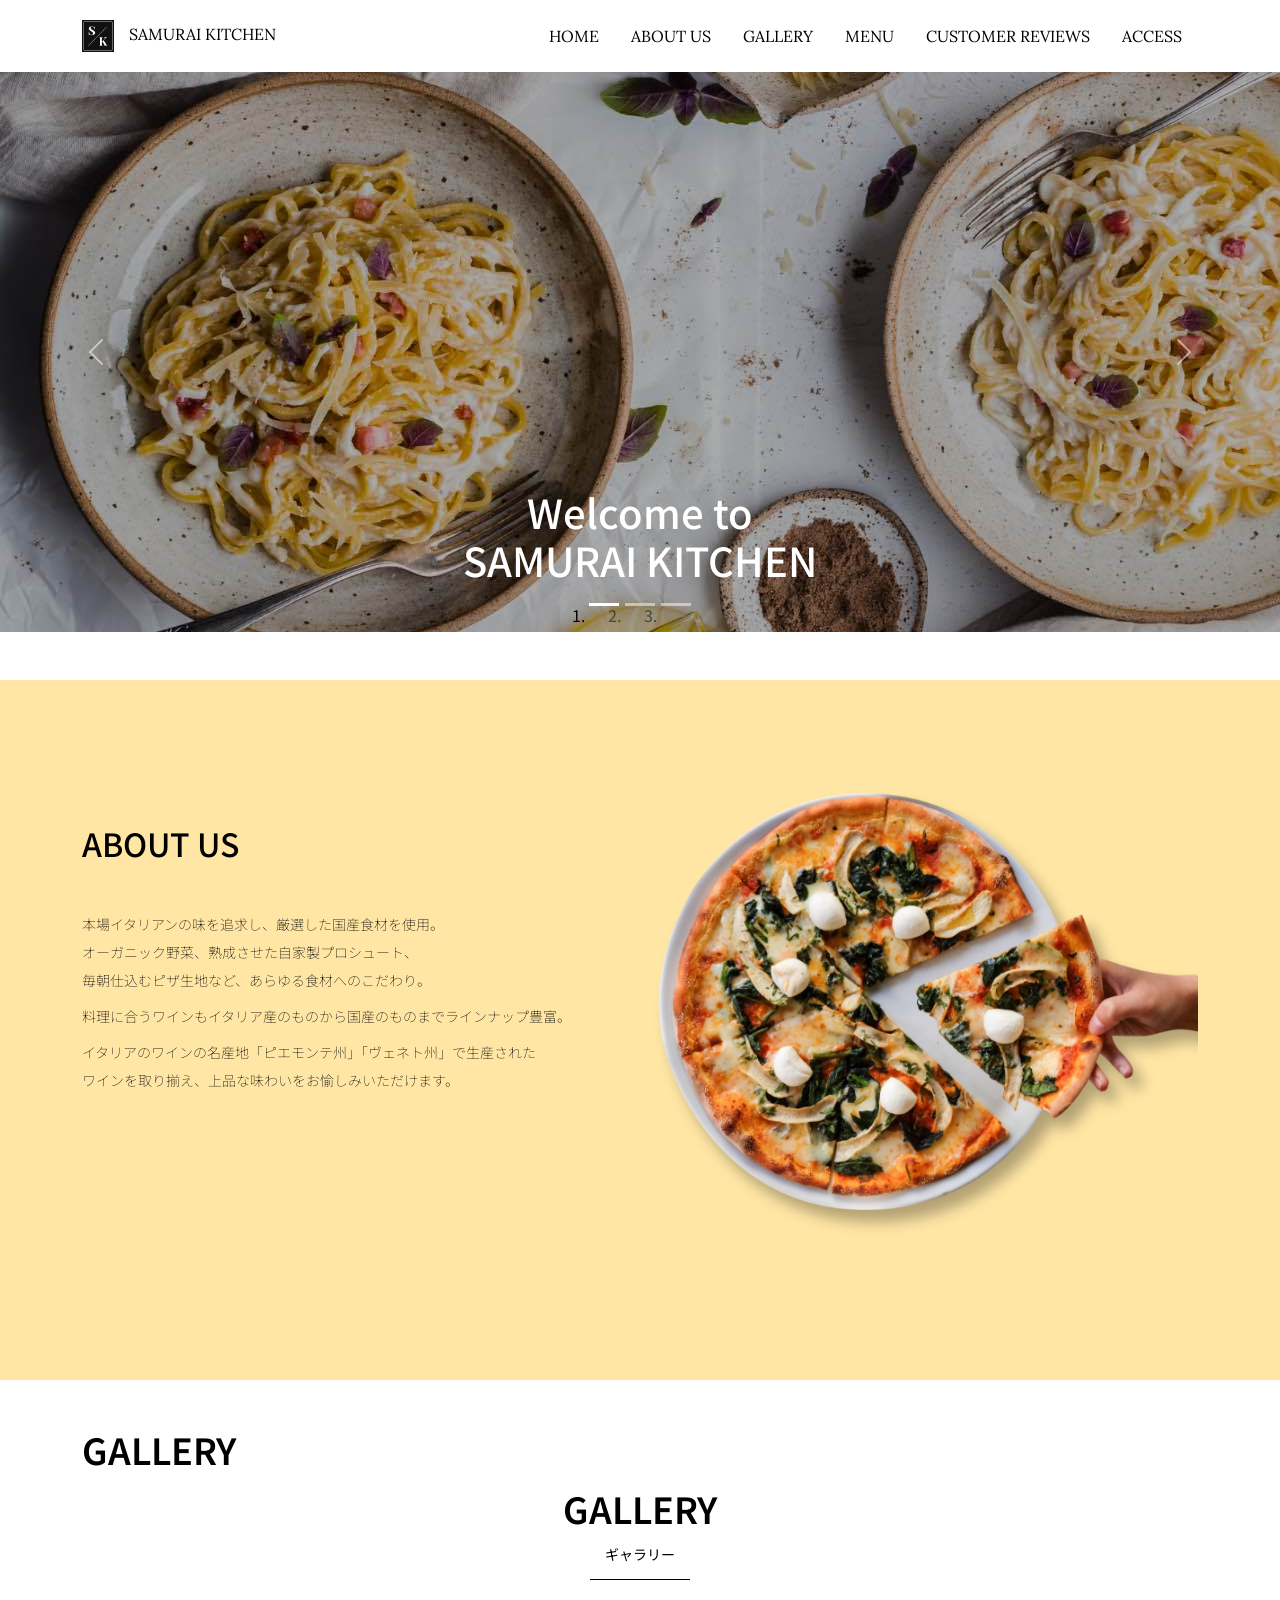
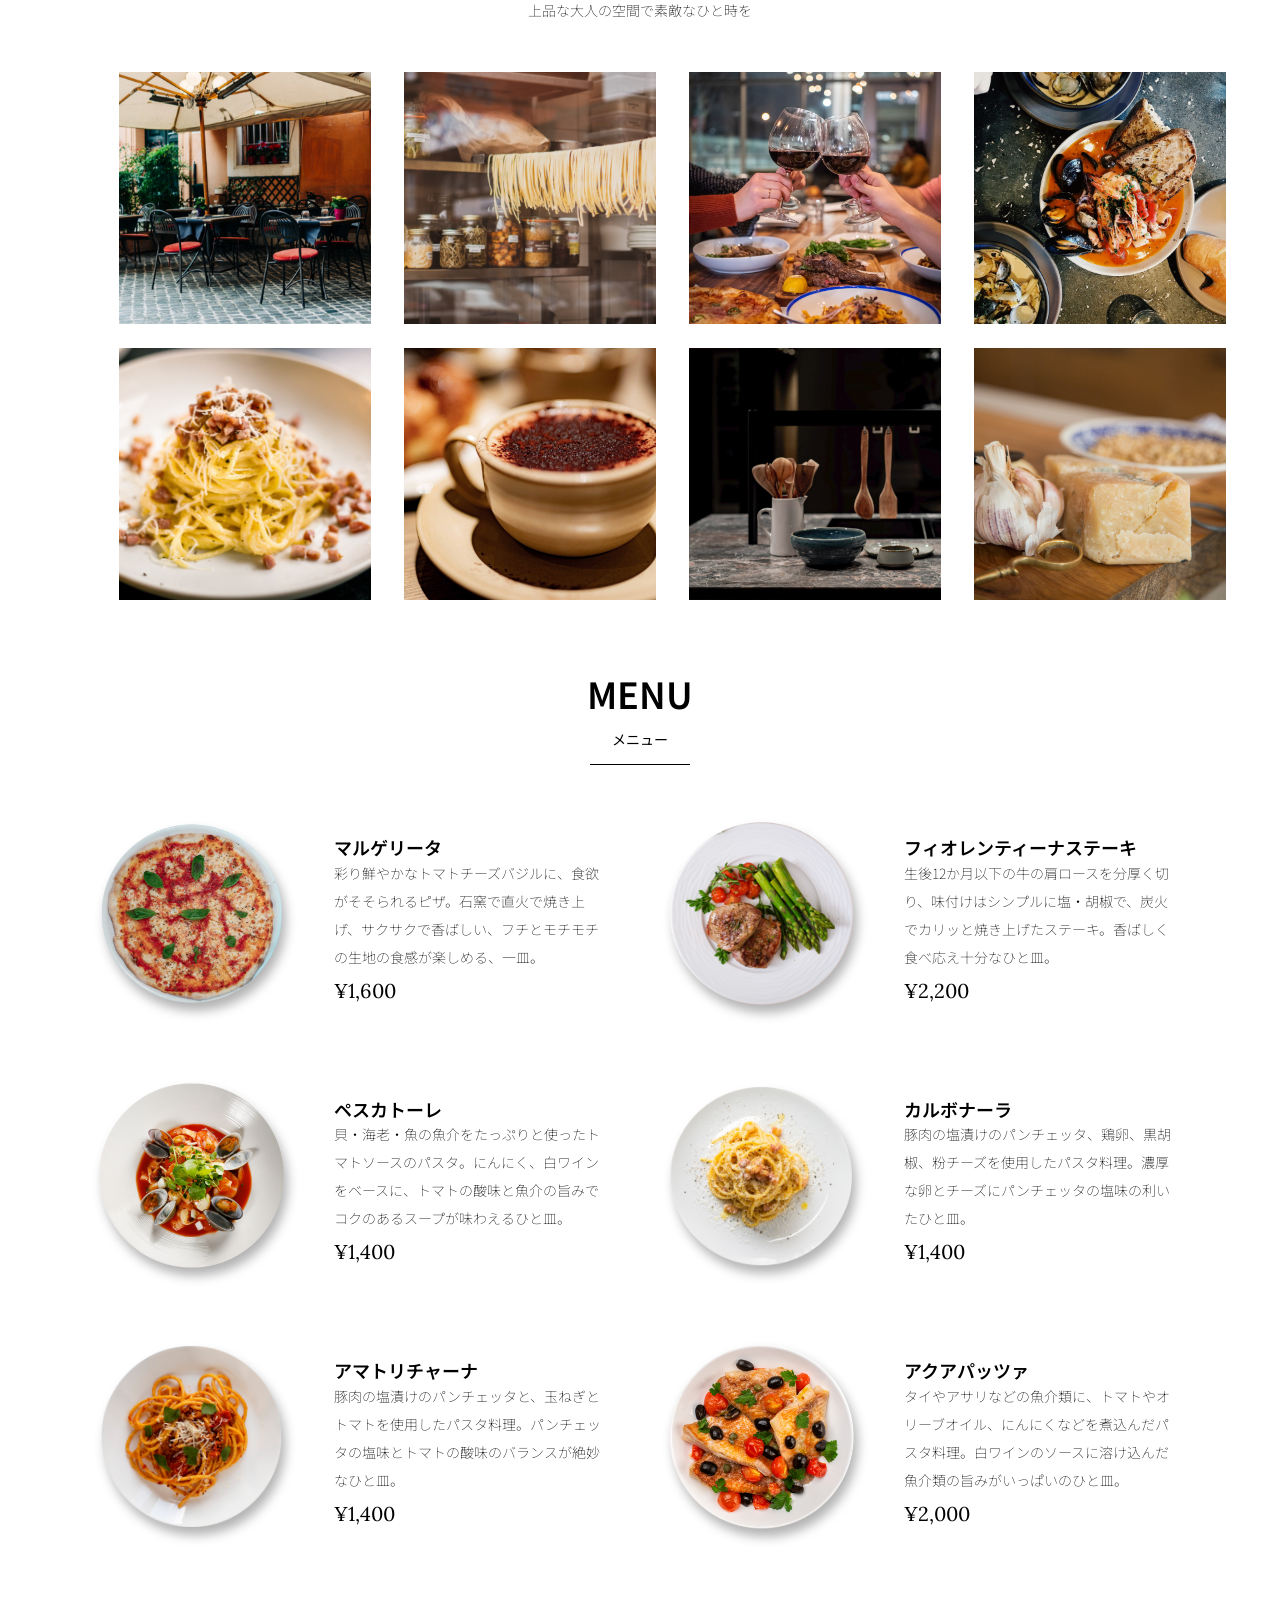
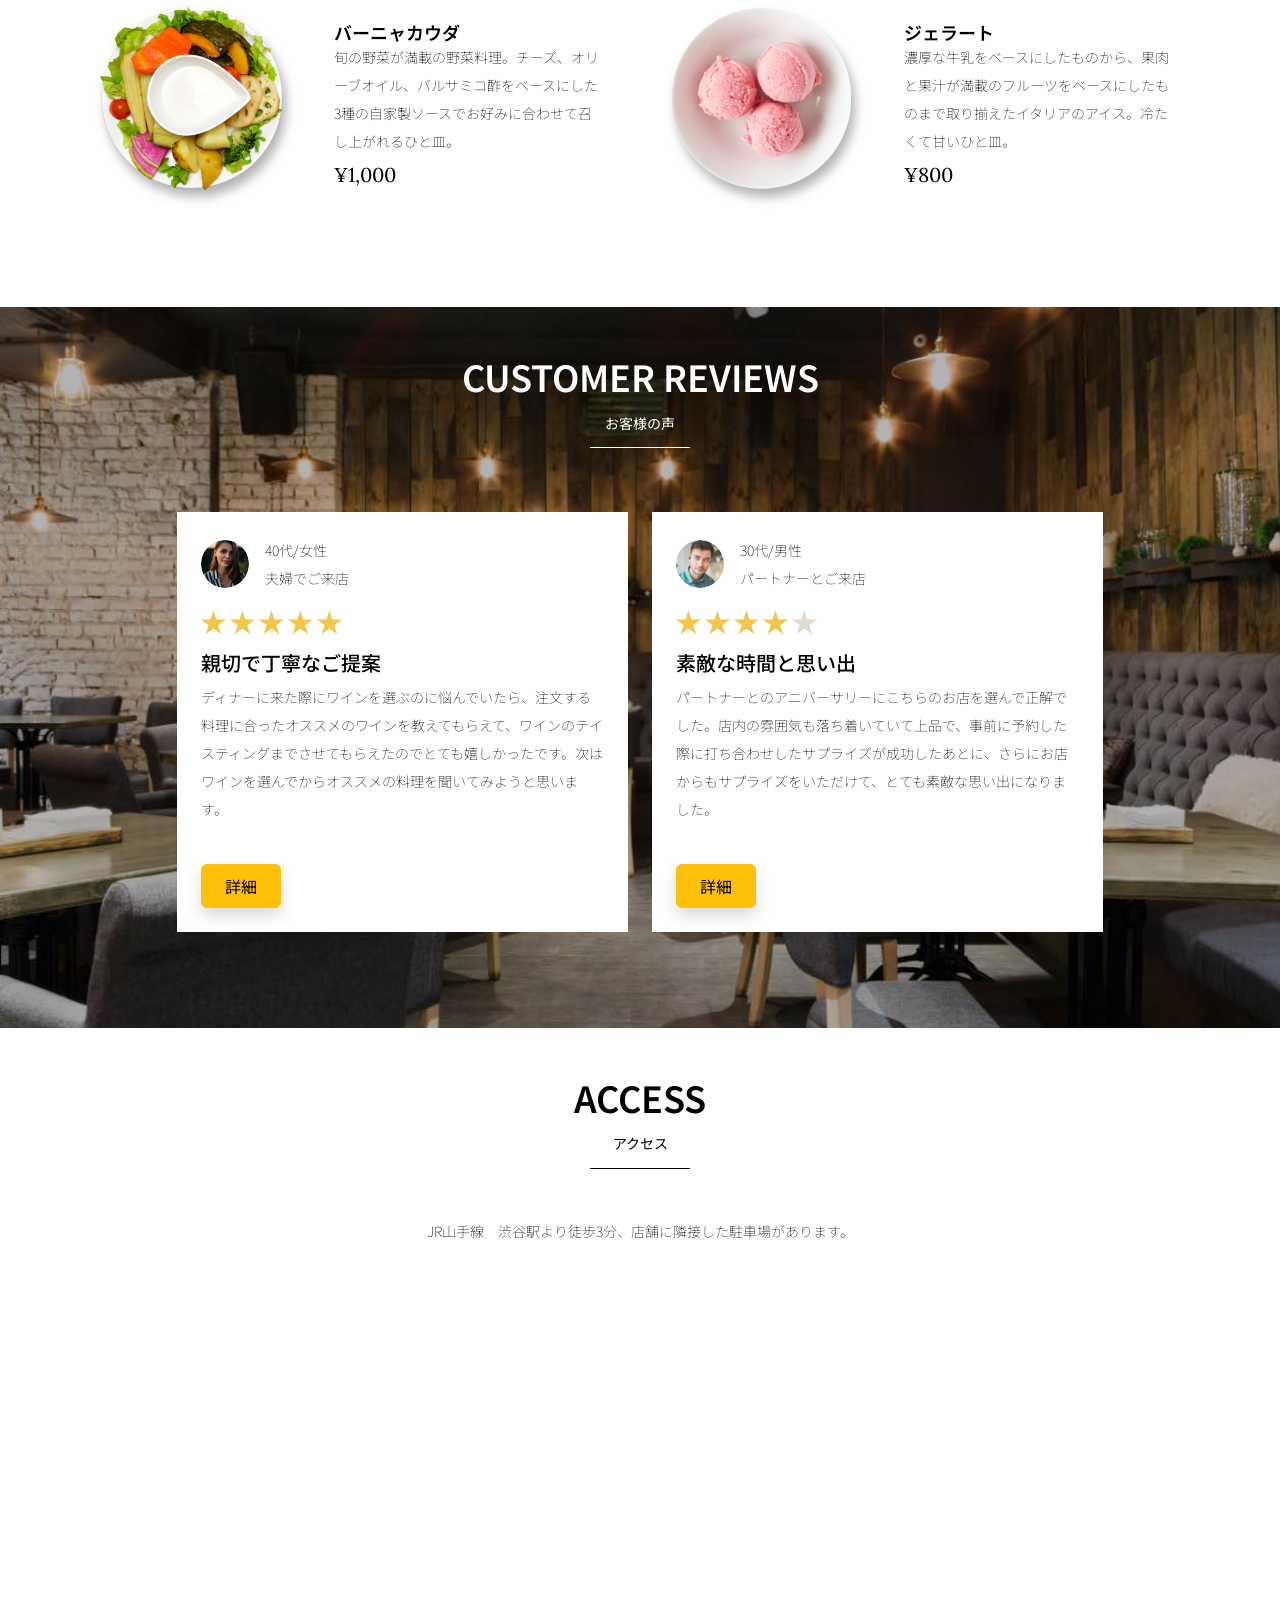
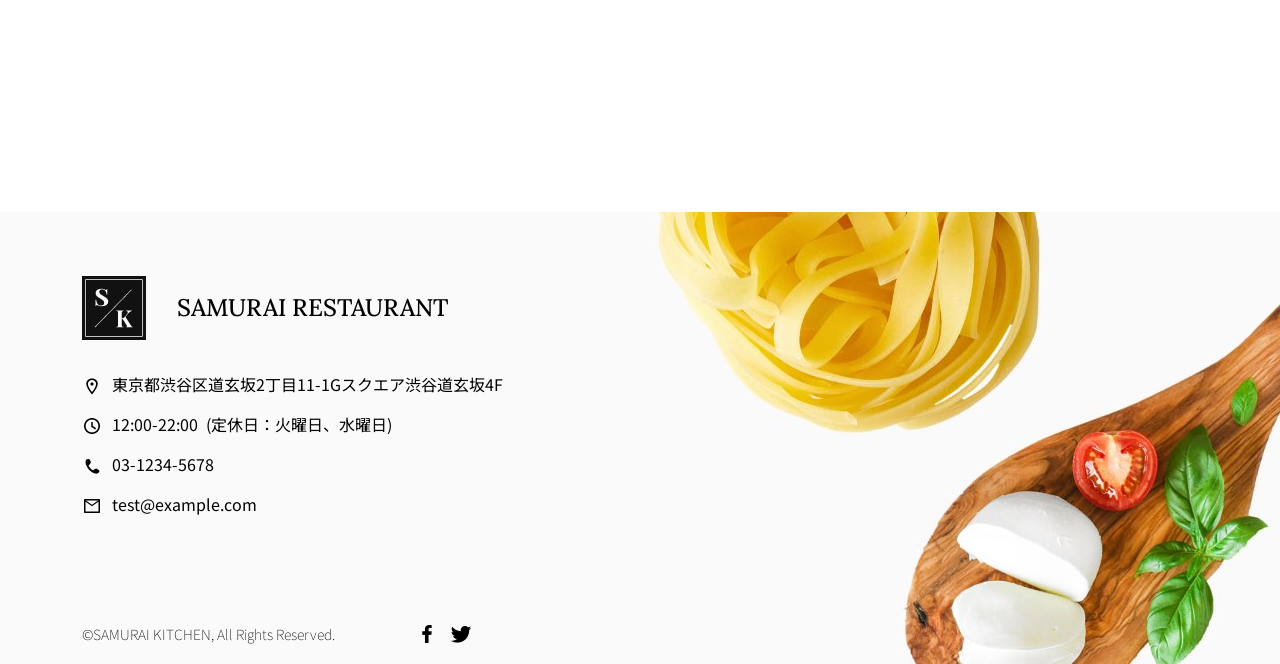
<file: kadai_tutorial_output/index.html>
<!doctype html>
<html lang="ja">

<head>
  <meta charset="utf-8">
  <meta name="viewport" content="width=device-width, initial-scale=1">
  <meta name="description" content="">
  <meta name="author" content="SAMURAI ENGINEER">
  <title>SAMURAI XD_HTML教材</title>
  <!-- ************************************************ bootstrap.min.cssの読み込み -->
  <link href="https://cdn.jsdelivr.net/npm/bootstrap@5.0.0-beta1/dist/css/bootstrap.min.css" rel="stylesheet"
    integrity="sha384-giJF6kkoqNQ00vy+HMDP7azOuL0xtbfIcaT9wjKHr8RbDVddVHyTfAAsrekwKmP1" crossorigin="anonymous">
  <!-- ************************************************ bootstrap.bundle.min.jsの読み込み -->
  <script src="https://cdn.jsdelivr.net/npm/bootstrap@5.0.0-beta1/dist/js/bootstrap.bundle.min.js"
    integrity="sha384-ygbV9kiqUc6oa4msXn9868pTtWMgiQaeYH7/t7LECLbyPA2x65Kgf80OJFdroafW" crossorigin="anonymous" defer>
  </script>

  <!-- ************************************************ Google Font読み込み -->
  <link rel="preconnect" href="https://fonts.gstatic.com">
  <link href="https://fonts.googleapis.com/css2?family=Lora&display=swap" rel="stylesheet">
  <link href="https://fonts.googleapis.com/css2?family=Noto+Sans+JP:wght@300&display=swap" rel="stylesheet">
  <!-- ************************************************ Font Awesome -->
  <link rel="stylesheet" href="https://use.fontawesome.com/releases/v5.1.0/css/all.css"
    integrity="sha384-lKuwvrZot6UHsBSfcMvOkWwlCMgc0TaWr+30HWe3a4ltaBwTZhyTEggF5tJv8tbt" crossorigin="anonymous">
  <!-- ************************************************今回作成する styles.cssの読み込み -->
  <link href="stylesheet/style.css" rel="stylesheet">
  <!-- ************************************************  -->
</head>

<body>
  <main>
         <!-- ナビゲーションバー開始 -->
   <nav class="navbar navbar-expand-lg">
     <div class="container">
       <a class="navbar-brand my_navbar_brand">
         <img class="img-fluid navbar_brand_logo" src="img/site_logo.png" alt="サイトアイコン"><span>SAMURAI KITCHEN</span>
       </a>
       <div class="navbar-toggler hamburger_menu" data-bs-toggle="collapse" data-bs-target="#navbarNav"
         　aria-controls="navbarNav" aria-expanded="false" aria-label="Toggle navigation">
         <input type="checkbox" id="hamburger_btn_check">
         <label for="hamburger_btn_check" class="hamburger_btn">
           <img class="btn_open" src="img/button_open.png" alt="ナビゲーションバーのボタン">
           <img class="btn_close" src="img/button_close.png" alt="ナビゲーションバーのボタン">
         </label>
       </div>
       <div class="collapse navbar-collapse justify-content-end" id="navbarNav">
         <ul class="navbar-nav">
           <li class="nav-item px-2">
             <a class="nav-link my_nav_link my-2" aria-current="page" href="#">HOME</a>
           </li>

           <li class="nav-item px-2">
             <a class="nav-link my_nav_link my-2" href="#about">ABOUT US</a>
           </li>

           <li class="nav-item px-2">
             <a class="nav-link my_nav_link my-2" href="#gallery">GALLERY</a>
           </li>

           <li class="nav-item px-2">
             <a class="nav-link my_nav_link my-2" href="#menu">MENU</a>
           </li>

           <li class="nav-item px-2">
             <a class="nav-link my_nav_link my-2" href="#review">CUSTOMER REVIEWS</a>
           </li>

           <li class="nav-item px-2">
             <a class="nav-link my_nav_link my-2" href="#access">ACCESS</a>
           </li>
             
         </ul>
       </div>
     </div>
   </nav>
<!-- ナビゲーションバー終了 -->

    <!-- ************************************************ ナビゲーションバー終了 -->

    <!-- ************************************************ カルーセル開始 -->
   <!-- カルーセル部分 -->
   <!-- idのmyCarouselはインジケーター部分のdata-bs-targetと紐付く必要がある。mb-5で下方向に余白追加。 -->
   <div id="myCarousel" class="carousel slide mb-5" data-bs-ride="carousel">

     <!-- インジケーター部分 -->
     <ol class="carousel-indicators">
       <!-- この箇所と前述のidは紐付いている。data-bs-slide-toの番号がカルーセルの順番。 -->
       <li data-bs-target="#myCarousel" data-bs-slide-to="0" class="active"></li>
       <li data-bs-target="#myCarousel" data-bs-slide-to="1"></li>
       <li data-bs-target="#myCarousel" data-bs-slide-to="2"></li>
     </ol>

     <!-- carousel-inner：カルーセルのキャプションと背景画像の部分。現在は1枚目だけ表示。 -->
     <div class="carousel-inner">
       <div class="carousel-item active">
         <img src="img/slider-1.jpg" alt="SAMURAI KITCHEN-1">
         <div class="carousel-caption">
           <h1>
             Welcome to<br>
             SAMURAI KITCHEN
           </h1>
         </div>
       </div>
     </div>

     <!-- コントロールボタン 左側 -->
     <a class="carousel-control-prev" href="#myCarousel" role="button" data-bs-slide="prev">
       <span class="carousel-control-prev-icon" aria-hidden="true"></span>
       <span class="visually-hidden">Previous</span>
     </a>

     <!-- コントロールボタン 右側 -->
     <a class="carousel-control-next" href="#myCarousel" role="button" data-bs-slide="next">
       <span class="carousel-control-next-icon" aria-hidden="true"></span>
       <span class="visually-hidden">Next</span>
     </a>
   </div>

    <!-- ************************************************ カルーセル終了 -->

    <!-- ************************************************ アバウトセクション開始 -->
    <section id="about">
      <section class="about_us_bg" id="about">
  <div class="container py-5 mb-5">
    <div class="row">

     <!--コンテンツの中央揃え。上下方向にパディング（サイズ5）。下方向にマージン（サイズ5）。 -->
     <div class="container py-5 mb-5">

       <!-- rowクラス（行） -->
       <div class="row">

         <!-- 左側カラム（6/12分割） -->
         <div class="col-lg-6 text-left">

           <!-- 上下方向にパディング（サイズ5） -->
           <div class="py-5">

             <!-- 下方向にマージン（サイズ5） -->
             <h2 class="mb-5">
               ABOUT US
             </h2>
             <!-- 下方向にマージン（サイズ2） -->
             <p class="mb-2">
               本場イタリアンの味を追求し、厳選した国産食材を使用。<br>
               オーガニック野菜、熟成させた自家製プロシュート、<br>
               毎朝仕込むピザ生地など、あらゆる食材へのこだわり。<br>
             </p>

             <!-- 下方向にマージン（サイズ2） -->
             <p class="mb-2">
               料理に合うワインもイタリア産のものから国産のものまでラインナップ豊富。<br>
             </p>

             <!-- 下方向にマージン（サイズ2） -->
             <p class="mb-2">
               イタリアのワインの名産地「ピエモンテ州」「ヴェネト州」で生産された<br>
               ワインを取り揃え、上品な味わいをお愉しみいただけます。<br>
             </p>
           </div>
         </div>

         <!-- 右側カラム（6/12分割） -->
         <div class="col-lg-6">

           <!-- 画像を配置 -->
           <img src="img/img-about-us.png" class="img-fluid" alt="pizza">
         </div>
       </div>
     </div>

      </section>
      <!-- アバウトセクション終了 -->

    </section>
    <!-- ************************************************ アバウトセクション終了 -->

    <!-- ************************************************ ギャラリーセクション開始 -->
    <section id="gallery">
     <div class="container mb-5">
       <h2 class="mb-3 section_title">GALLERY</h2>
       <h2 class="mb-3 section_title gallery text-center">GALLERY</h2>
       <p class="text-center mb-5">
         上品な大人の空間で素敵なひと時を
       </p>

       <div class="row">
         <div class="col-lg-3 mb-4 d-flex justify-content-center">
          <div class="col-6 col-lg-3 mb-4 d-flex justify-content-center"></div>
           <img class="img-fluid" src="img/gallery-1.jpg" alt="サンプル画像">
         </div>

         <div class="col-lg-3 mb-4 d-flex justify-content-center">
           <div class="col-6 col-lg-3 mb-4 d-flex justify-content-center"></div>
           <img class="img-fluid" src="img/gallery-2.jpg" alt="サンプル画像">
         </div>

         <div class="col-lg-3 mb-4 d-flex justify-content-center">
            <div class="col-6 col-lg-3 mb-4 d-flex justify-content-center"></div>
           <img class="img-fluid" src="img/gallery-3.jpg" alt="サンプル画像">
         </div>

         <div class="col-lg-3 mb-4 d-flex justify-content-center">
          <div class="col-6 col-lg-3 mb-4 d-flex justify-content-center"></div>
           <img class="img-fluid" src="img/gallery-4.jpg" alt="サンプル画像">
         </div>

         <div class="col-lg-3 mb-4 d-flex justify-content-center">
           <div class="col-6 col-lg-3 mb-4 d-flex justify-content-center"></div>
           <img class="img-fluid" src="img/gallery-5.jpg" alt="サンプル画像">
         </div>

         <div class="col-lg-3 mb-4 d-flex justify-content-center">
            <div class="col-6 col-lg-3 mb-4 d-flex justify-content-center"></div>
           <img class="img-fluid" src="img/gallery-6.jpg" alt="サンプル画像">
         </div>

         <div class="col-lg-3 mb-4 d-flex justify-content-center">
           <div class="col-6 col-lg-3 mb-4 d-flex justify-content-center"></div>
           <img class="img-fluid" src="img/gallery-7.jpg" alt="サンプル画像">
         </div>

         <div class="col-lg-3 mb-4 d-flex justify-content-center">
           <div class="col-6 col-lg-3 mb-4 d-flex justify-content-center"></div>
           <img class="img-fluid" src="img/gallery-8.jpg" alt="サンプル画像">
         </div>

       </div>
     </div>
    </section>
    <!-- ************************************************ ギャラリーセクション終了 -->

       <!-- メニューセクション -->
    <section id="menu">
      <div class="container">
        <div class="row">
          <div class="col-lg-12">
            <h2 class="section_title menu text-center mb-5">MENU</h2>
          </div>
        </div>
      </div>

      <div class="container mb-5">
        <div class="row">
          <div class="col-12 col-lg-6">
            <div class="row g-0 mb-4">
              <div class="col-12 col-lg-5 text-center">
                <img src="img/margherita.png" class="img-fluid" alt="マルゲリータ">
              </div>
              <div class="col-12 col-lg-7 p-4">
              <h4 class="mb-0 menu_title">マルゲリータ</h4>
                <p class="my-auto">彩り鮮やかなトマトチーズバジルに、食欲がそそられるピザ。石窯で直火で焼き上げ、サクサクで香ばしい、フチとモチモチの生地の食感が楽しめる、一皿。</p>
                <p class="menu_price">¥1,600</p>
              </div>
            </div>
          </div>

          <div class="col-12 col-lg-6">
            <div class="row g-0 mb-4">
              <div class="col-12 col-lg-5 text-center">
              <img src="img/steak.png" class="img-fluid" alt="フィオレンティーナステーキ">
              </div>
              <div class="col-12 col-lg-7 p-4">
                <h4 class="mb-0 menu_title">フィオレンティーナステーキ</h4>
                <p class="my-auto">生後12か月以下の牛の肩ロースを分厚く切り、味付けはシンプルに塩・胡椒で、炭火でカリッと焼き上げたステーキ。香ばしく食べ応え十分なひと皿。</p>
                <p class="menu_price">¥2,200</p>
              </div>
            </div>
          </div>

          <div class="col-12 col-lg-6">
            <div class="row g-0 mb-4">
              <div class="col-12 col-lg-5 text-center">
                <img src="img/pescatore.png" class="img-fluid" alt="ペスカトーレ">
              </div>
              <div class="col-12 col-lg-7 p-4">
                <h4 class="mb-0 menu_title">ペスカトーレ</h4>
                <p class="my-auto">貝・海老・魚の魚介をたっぷりと使ったトマトソースのパスタ。にんにく、白ワインをベースに、トマトの酸味と魚介の旨みでコクのあるスープが味わえるひと皿。</p>
                <p class="menu_price">¥1,400</p>
              </div>
            </div>
          </div>

          <div class="col-12 col-lg-6">
            <div class="row g-0 mb-4">
              <div class="col-12 col-lg-5 text-center">
                <img src="img/carbonara.png" class="img-fluid" alt="カルボナーラ">
              </div>
              <div class="col-12 col-lg-7 p-4">
                <h4 class="mb-0 menu_title">カルボナーラ</h4>
                <p class="my-auto">豚肉の塩漬けのパンチェッタ、鶏卵、黒胡椒、粉チーズを使用したパスタ料理。濃厚な卵とチーズにパンチェッタの塩味の利いたひと皿。</p>
                <p class="menu_price">¥1,400</p>
              </div>
            </div>
          </div>

          <div class="col-12 col-lg-6">
            <div class="row g-0 mb-4">
              <div class="col-12 col-lg-5 text-center">
                <img src="img/amatriciana.png" class="img-fluid" alt="アマトリチャーナ">
              </div>
              <div class="col-12 col-lg-7 p-4">
                <h4 class="mb-0 menu_title">アマトリチャーナ</h4>
                <p class="my-auto">豚肉の塩漬けのパンチェッタと、玉ねぎとトマトを使用したパスタ料理。パンチェッタの塩味とトマトの酸味のバランスが絶妙なひと皿。</p>
                <p class="menu_price">¥1,400</p>
              </div>
            </div>
          </div>

          <div class="col-12 col-lg-6">
            <div class="row g-0 mb-4">
              <div class="col-12 col-lg-5 text-center">
                <img src="img/acqua-pazza.png" class="img-fluid" alt="アクアパッツァ">
              </div>
              <div class="col-12 col-lg-7 p-4">
                <h4 class="mb-0 menu_title">アクアパッツァ</h4>
                <p class="my-auto">タイやアサリなどの魚介類に、トマトやオリーブオイル、にんにくなどを煮込んだパスタ料理。白ワインのソースに溶け込んだ魚介類の旨みがいっぱいのひと皿。</p>
                <p class="menu_price">¥2,000</p>
              </div>
            </div>
          </div>

          <div class="col-12 col-lg-6">
            <div class="row g-0 mb-4">
              <div class="col-12 col-lg-5 text-center">
                <img src="img/bagna-cauda.png" class="img-fluid" alt="バーニャカウダ">
              </div>
              <div class="col-12 col-lg-7 p-4">
                <h4 class="mb-0 menu_title">バーニャカウダ</h4>
                <p class="my-auto">旬の野菜が満載の野菜料理。チーズ、オリーブオイル、バルサミコ酢をベースにした3種の自家製ソースでお好みに合わせて召し上がれるひと皿。</p>
                <p class="menu_price">¥1,000</p>
              </div>
            </div>
          </div>

          <div class="col-12 col-lg-6">
            <div class="row g-0 mb-4">
              <div class="col-12 col-lg-5 text-center">
                <img src="img/gelato.png" class="img-fluid" alt="ジェラート">
              </div>
              <div class="col-12 col-lg-7 p-4">
                <h4 class="mb-0 menu_title">ジェラート</h4>
                <p class="my-auto">濃厚な牛乳をベースにしたものから、果肉と果汁が満載のフルーツをベースにしたものまで取り揃えたイタリアのアイス。冷たくて甘いひと皿。</p>
                <p class="menu_price">¥800</p>
              </div>
            </div>
          </div>
        </div>
      </div>
    </section>
    <!-- メニューセクション終了 -->
    <!-- ************************************************ レビューセクション開始 -->
    <section id="review">
      <div class="review_wrapper">
        <div class="container py-5 mb-5">
          <div class="text-center mb-5">
            <h2 class="section_title review text-center text-white">CUSTOMER REVIEWS</h2>
          </div>
          <div class="row pb-5 justify-content-center">
            <div class="col-12 col-lg-5 mt-3">
              <div class="bg-white h_420">
                <div class="p-4">
                  <div class="d-flex align-items-center">
                    <img src="img/customer-woman.png" class="reviewer_img" alt="サンプル画像">
                    <div>
                      <p class="my-0">40代/女性</p>
                      <p class="my-0">夫婦でご来店</p>
                    </div>
                  </div>
                  <div class="my-3">
                    <img src="img/star-point.png" class="star_img" alt="star">
                    <img src="img/star-point.png" class="star_img" alt="star">
                    <img src="img/star-point.png" class="star_img" alt="star">
                    <img src="img/star-point.png" class="star_img" alt="star">
                    <img src="img/star-point.png" class="star_img" alt="star">
                  </div>
                  <h5>親切で丁寧なご提案</h5>
                  <p>
                    ディナーに来た際にワインを選ぶのに悩んでいたら、注文する料理に合ったオススメのワインを教えてもらえて、ワインのテイスティングまでさせてもらえたのでとても嬉しかったです。次はワインを選んでからオススメの料理を聞いてみようと思います。
                  </p>
                  <button type="button" class="btn btn-warning shadow fix_bottom">詳細</button>
                </div>
              </div>
            </div>
            <div class="col-12 col-lg-5 mt-3">
              <div class="bg-white h_420">
                <div class="p-4">
                  <div class="d-flex align-items-center">
                    <img src="img/customer-man.png" class="reviewer_img" alt="サンプル画像">
                    <div>
                      <p class="my-0">30代/男性</p>
                      <p class="my-0">パートナーとご来店</p>
                    </div>
                  </div>
                  <div class="my-3">
                    <img src="img/star-point.png" class="star_img" alt="star">
                    <img src="img/star-point.png" class="star_img" alt="star">
                    <img src="img/star-point.png" class="star_img" alt="star">
                    <img src="img/star-point.png" class="star_img" alt="star">
                    <img src="img/star-no-point.png" class="star_img" alt="no-star">
                  </div>
                  <h5>素敵な時間と思い出</h5>
                  <p>
                    パートナーとのアニバーサリーにこちらのお店を選んで正解でした。店内の雰囲気も落ち着いていて上品で、事前に予約した際に打ち合わせしたサプライズが成功したあとに、さらにお店からもサプライズをいただけて、とても素敵な思い出になりました。
                  </p>
                  <button type="button" class="btn btn-warning shadow fix_bottom">詳細</button>
                </div>
              </div>
            </div>
          </div>
        </div>
      </div>
    </section>
    <!-- ************************************************ レビューセクション終了 -->

    <!-- ************************************************ アクセスセクション開始 -->
    <section id="access">
      <div class="container">

        <div class="row">
          <div class="col-lg-12 text-center mb-5">
            <h2 class="section_title text-center access mb-5">ACCESS</h2>
            <p>JR山手線　渋谷駅より徒歩3分、店舗に隣接した駐車場があります。</p>
          </div>
        </div>
      </div>

      <div class="container mb-5 px-2">
        <iframe
          src="https://www.google.com/maps/embed?pb=!1m18!1m12!1m3!1d12967.114087343349!2d139.687349334065!3d35.657827993593834!2m3!1f0!2f0!3f0!3m2!1i1024!2i768!4f1.1!3m3!1m2!1s0x6018f5209bb80c49%3A0x7abbc1a9d7d575eb!2z5qCq5byP5Lya56S-5L6N!5e0!3m2!1sja!2sjp!4v1623882550231!5m2!1sja!2sjp"
          class="w-100" style="height: 50vh;" loading="lazy"></iframe>
      </div>
    </section>
    <!-- アクセスセクション終了 -->
    </section>
    <!-- ************************************************ アクセスセクション終了 -->


    <!-- ************************************************ フッター開始 -->
    <footer id="footer">
      <div class="container">
        <div class="row">
          <div class="col-12 col-lg-6 position-relative">
            <div class="row pt-5">
              <div class="col-lg-2 text-center my-3">
                <img class="img-fluid footer_brand_logo" src="img/site_logo.png" alt="サンプル画像">
              </div>
              <div class="col-lg-10 align-self-center my-3">
                <h2 class="m-0 footer_text">SAMURAI RESTAURANT</h2>
              </div>
            </div>

            <div class="restaurant_info py-3">
              <div class="d-flex mb-3">
                <img src="img/icon-Marker.png" alt="marker">
                <p class="p-0 m-0">東京都渋谷区道玄坂2丁目11-1Gスクエア渋谷道玄坂4F</p>
              </div>
              <div class="d-flex mb-3">
                <img src="img/icon-Clock.png" alt="clock">
                <p class="p-0 m-0">12:00-22:00&nbsp;&nbsp;(定休日：火曜日、水曜日)</p>
              </div>
              <div class="d-flex mb-3">
                <img src="img/icon-Phone.png" alt="phone">
                <p class="p-0 m-0">03-1234-5678</p>
              </div>
              <div class="d-flex mb-3">
                <img src="img/icon-Mail.png" alt="mail">
                <p class="p-0 m-0">test@example.com</p>
              </div>
            </div>

            <div class="copy_right align-items-center">
              <p>
                ©SAMURAI KITCHEN, All Rights Reserved.
              </p>
              <img src="img/icon-facebook.png" class="sns_img" alt="facebook">
              <img src="img/icon-twitter.png" class="sns_img" alt="twitter">
            </div>
          </div>

          <div class="col-12 col-lg-6 d-none d-lg-block">
            <img src="img/background-footer.jpg" alt="背景画像">
          </div>
        </div>
      </div>
    </footer>
    <!-- ************************************************ フッター終了 -->
  </main>
</body>

</html>
</file>
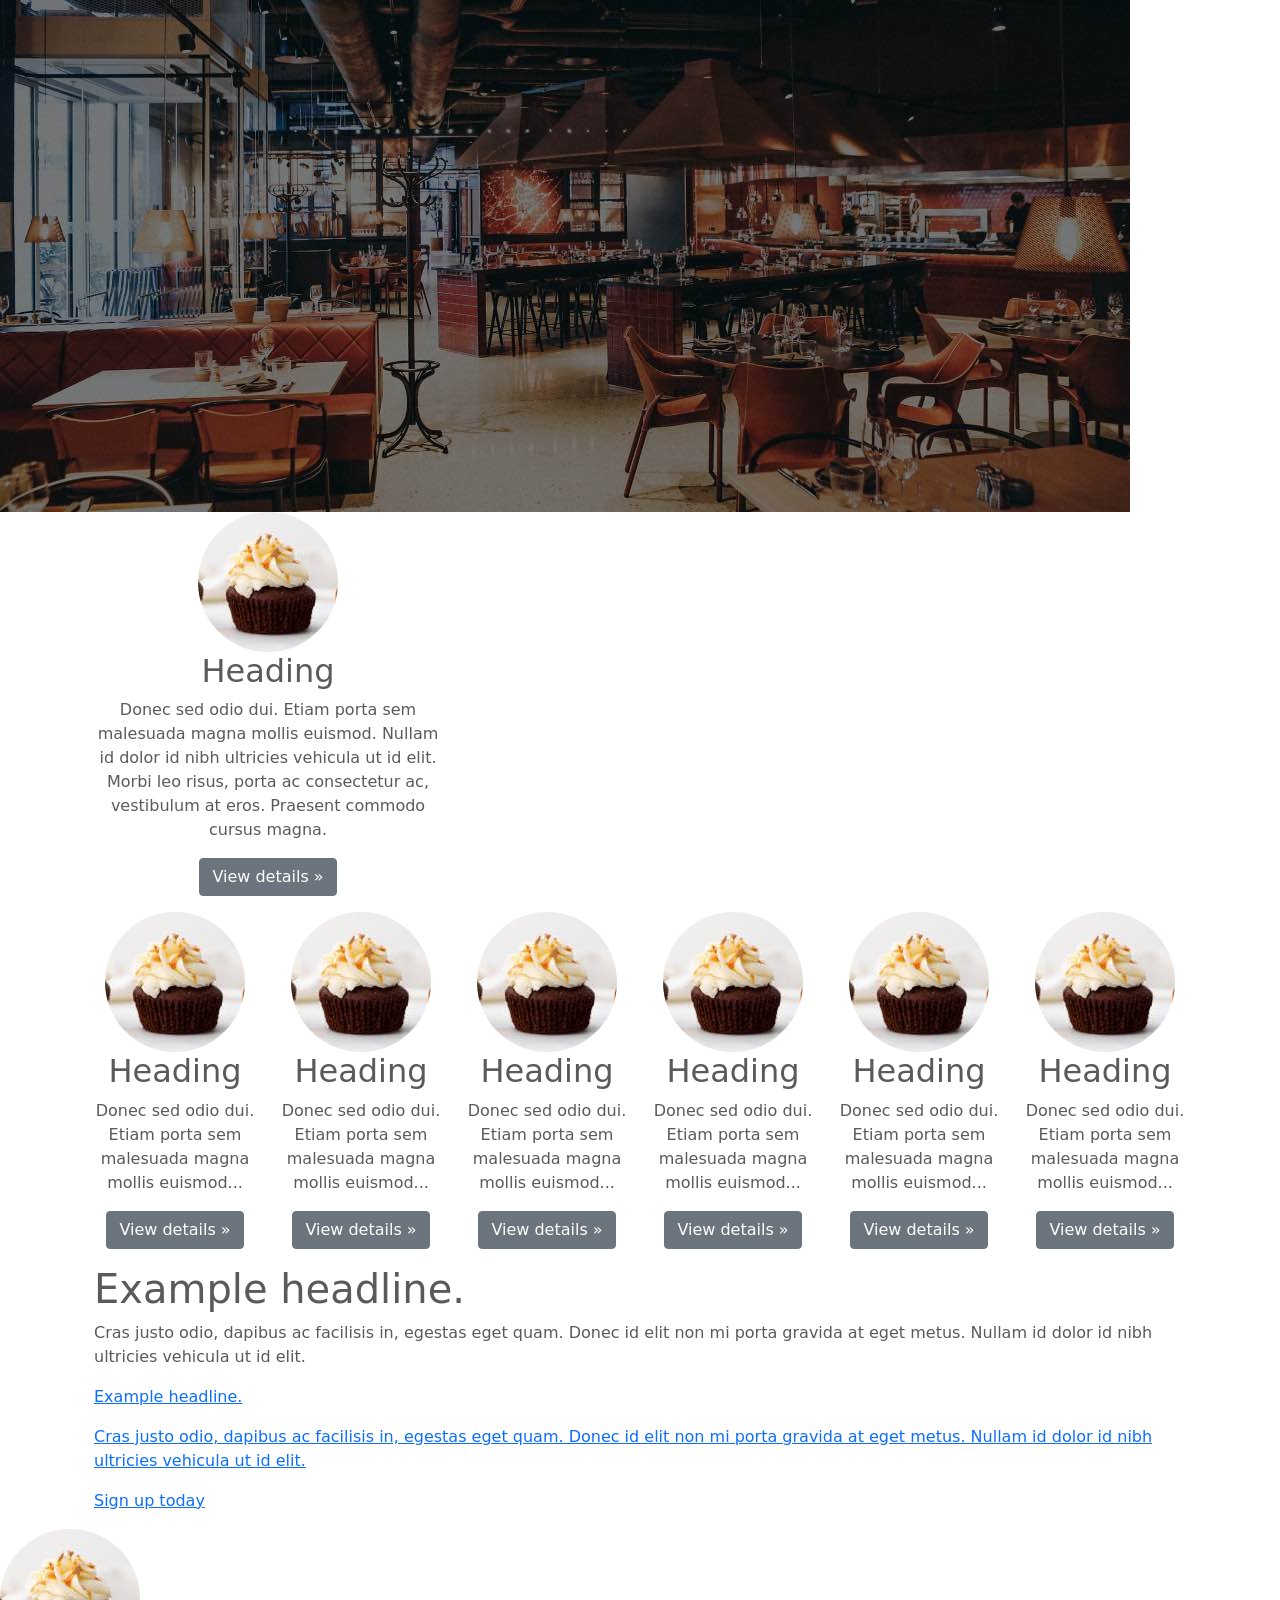
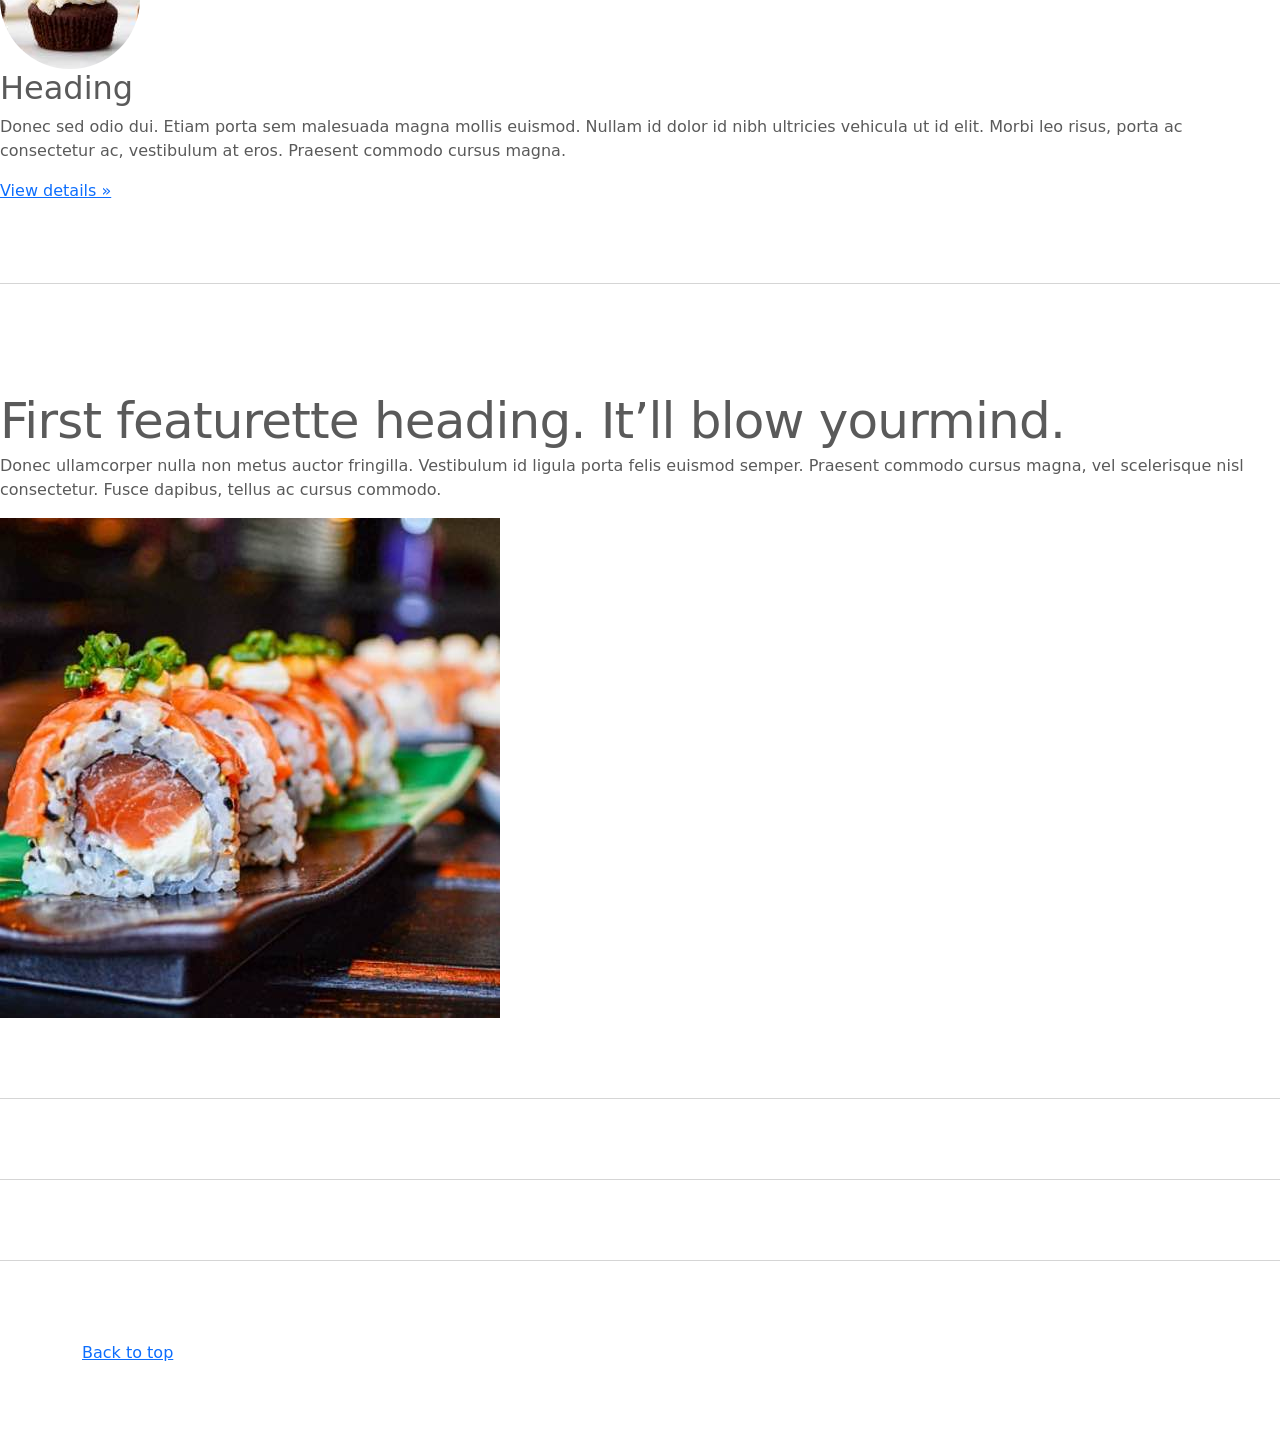
<file: kadadi_005/index_for_student.html>
<!doctype html>
<html lang="en">
  <head>
    <meta charset="utf-8">
    <meta name="viewport" content="width=device-width, initial-scale=1">
    <meta name="description" content="">
    <meta name="author" content="Mark Otto, Jacob Thornton, and Bootstrap contributors">
    <meta name="generator" content="Hugo 0.79.0">
    <title>Carousel Template · Bootstrap v5.0</title>
    <link rel="canonical" href="https://getbootstrap.com/docs/5.0/examples/carousel/">
    <!-- ************************************************ bootstrap.min.cssの読み込み -->
    <link href="dist/css/bootstrap.min.css" rel="stylesheet">
    <!-- ************************************************ carousel.cssの読み込み -->
    <link href="carousel.css" rel="stylesheet">
    <!-- ************************************************ bootstrap.bundle.min.jsの読み込み -->
    <script src="dist/js/bootstrap.bundle.min.js" defer></script>
  </head>
  <body>
    <main>
      <!-- ************************************************ カールセル開始 -->
      <!-- <div id="myCarousel" class="carousel slide" data-bs-ride="carousel"> -->
      <div id="myCarousel" class="" data-bs-ride="">
        <!-- <div class="carousel-inner"> -->
        <div class="">
          <!-- <div class="carousel-item active"> -->
          <div class="">
            <img src="img/top_1.jpg" alt="サンプル画像1">
            <div class="container">
              <!-- <div class="carousel-caption"> -->
              <div class="container">
                <div class="row">
                    <div class="col-md-4 text-center"> 
                        <img src="img/cake.jpg" class="rounded-circle" alt="サンプル画像2">
                        <h2>Heading</h2>
            <p>
         Donec sed odio dui. Etiam porta sem malesuada magna mollis
         euismod. Nullam id dolor id nibh ultricies vehicula ut id elit.
         Morbi leo risus, porta ac consectetur ac, vestibulum at eros.
         Praesent commodo cursus magna.
       </p>
       <p>
        <a class="btn btn-secondary" href="#" role="button">View details &raquo;</a>
       </p>
     </div>
     <div class="container">
  <div class="row">

    <!-- 1つ目のカラム -->
    <div class="col-6 col-md-2 text-center">
      <img src="img/cake.jpg" class="rounded-circle" alt="サンプル画像2">
      <h2>Heading</h2>
      <p>Donec sed odio dui. Etiam porta sem malesuada magna mollis euismod...</p>
      <p><a class="btn btn-secondary" href="#" role="button">View details &raquo;</a></p>
    </div>

    <!-- 2つ目のカラム -->
    <div class="col-6 col-md-2 text-center">
      <img src="img/cake.jpg" class="rounded-circle" alt="サンプル画像2">
      <h2>Heading</h2>
      <p>Donec sed odio dui. Etiam porta sem malesuada magna mollis euismod...</p>
      <p><a class="btn btn-secondary" href="#" role="button">View details &raquo;</a></p>
    </div>

    <!-- 3つ目のカラム -->
    <div class="col-6 col-md-2 text-center">
      <img src="img/cake.jpg" class="rounded-circle" alt="サンプル画像2">
      <h2>Heading</h2>
      <p>Donec sed odio dui. Etiam porta sem malesuada magna mollis euismod...</p>
      <p><a class="btn btn-secondary" href="#" role="button">View details &raquo;</a></p>
    </div>

    <!-- 4つ目のカラム -->
    <div class="col-6 col-md-2 text-center">
      <img src="img/cake.jpg" class="rounded-circle" alt="サンプル画像2">
      <h2>Heading</h2>
      <p>Donec sed odio dui. Etiam porta sem malesuada magna mollis euismod...</p>
      <p><a class="btn btn-secondary" href="#" role="button">View details &raquo;</a></p>
    </div>

    <!-- 5つ目のカラム -->
    <div class="col-6 col-md-2 text-center">
      <img src="img/cake.jpg" class="rounded-circle" alt="サンプル画像2">
      <h2>Heading</h2>
      <p>Donec sed odio dui. Etiam porta sem malesuada magna mollis euismod...</p>
      <p><a class="btn btn-secondary" href="#" role="button">View details &raquo;</a></p>
    </div>

    <!-- 6つ目のカラム -->
    <div class="col-6 col-md-2 text-center">
      <img src="img/cake.jpg" class="rounded-circle" alt="サンプル画像2">
      <h2>Heading</h2>
      <p>Donec sed odio dui. Etiam porta sem malesuada magna mollis euismod...</p>
      <p><a class="btn btn-secondary" href="#" role="button">View details &raquo;</a></p>
    </div>

  </div> <!-- /.row -->
</div> <!-- /.container -->

                  <h1>Example headline.</h1>
                  <p>Cras justo odio, dapibus ac facilisis in, egestas eget quam. Donec id elit non mi porta gravida at eget
                    metus. Nullam id dolor id nibh ultricies vehicula ut id elit.</p>
                  <!-- <p><a class="btn btn-lg btn-primary" href="#" role="button">Sign up today</a></p> -->
                  <p><a class="" href="#"
                <h1>Example headline.</h1>
                <p>Cras justo odio, dapibus ac facilisis in, egestas eget quam. Donec id elit non mi porta gravida at eget
                  metus. Nullam id dolor id nibh ultricies vehicula ut id elit.</p>
                <!-- <p><a class="btn btn-lg btn-primary" href="#" role="button">Sign up today</a></p> -->
                <p><a class="" href="#" role="button">Sign up today</a></p>
              </div>
            </div>
          </div>
        </div>
      </div>
      <!-- ************************************************ カールセル終了 -->
      <!-- <div class="container marketing"> -->
      <div class="">
        <!-- <div class="row"> -->
        <div class="">
          <!-- <div class="col-lg-4"> -->
          <div class="">
            <img src="img/cake.jpg" class="rounded-circle" alt="サンプル画像2">
            <h2>Heading</h2>
            <p>Donec sed odio dui. Etiam porta sem malesuada magna mollis euismod. Nullam id dolor id nibh ultricies
              vehicula ut id elit. Morbi leo risus, porta ac consectetur ac, vestibulum at eros. Praesent commodo cursus
              magna.</p>
            <!-- <p><a class="btn btn-secondary" href="#" role="button">View details &raquo;</a></p> -->
            <p><a class="" href="#" role="button">View details &raquo;</a></p>
          </div>
        </div>
        <hr class="featurette-divider">
        <!-- <div class="row"> -->
        <div class="">
          <!-- <div class="col-md-7"> -->
          <div class="">
            <!-- <h2 class="featurette-heading">First featurette heading. <span class="text-muted">It’ll blow yourmind.</span> -->
            <h2 class="featurette-heading">First featurette heading. <span class="">It’ll blow yourmind.</span></h2>
            <!-- <p class="lead">Donec ullamcorper nulla non metus auctor fringilla. Vestibulum id ligula porta felis
              euismod
              semper. Praesent commodo cursus magna, vel scelerisque nisl consectetur. Fusce dapibus, tellus ac cursus
              commodo.</p> -->
            <p class="">
              Donec ullamcorper nulla non metus auctor fringilla. Vestibulum id ligula porta felis
              euismod
              semper. Praesent commodo cursus magna, vel scelerisque nisl consectetur. Fusce dapibus, tellus ac cursus
              commodo.
            </p>
          </div>
          <!-- <div class="col-md-5"> -->
          <div class="">
            <!-- <img src="img/sushi.jpg" class="img-fluid" alt=""> -->
            <img src="img/sushi.jpg" class="" alt="サンプル画像3">
          </div>
        </div>
        <hr class="featurette-divider">
        <!-- ここにもう一つ左右を反転させたものを作ります。 -->
        <hr class="featurette-divider">
        <!-- ここにもう一つ左右を反転させたものを作ります。 -->
        <hr class="featurette-divider">
        <footer class="container">
          <!-- <p class="float-end"><a href="#">Back to top</a></p> -->
          <p class=""><a href="#">Back to top</a></p>
        </footer>
      </div>
    </main>
  </body>

</html>
</file>
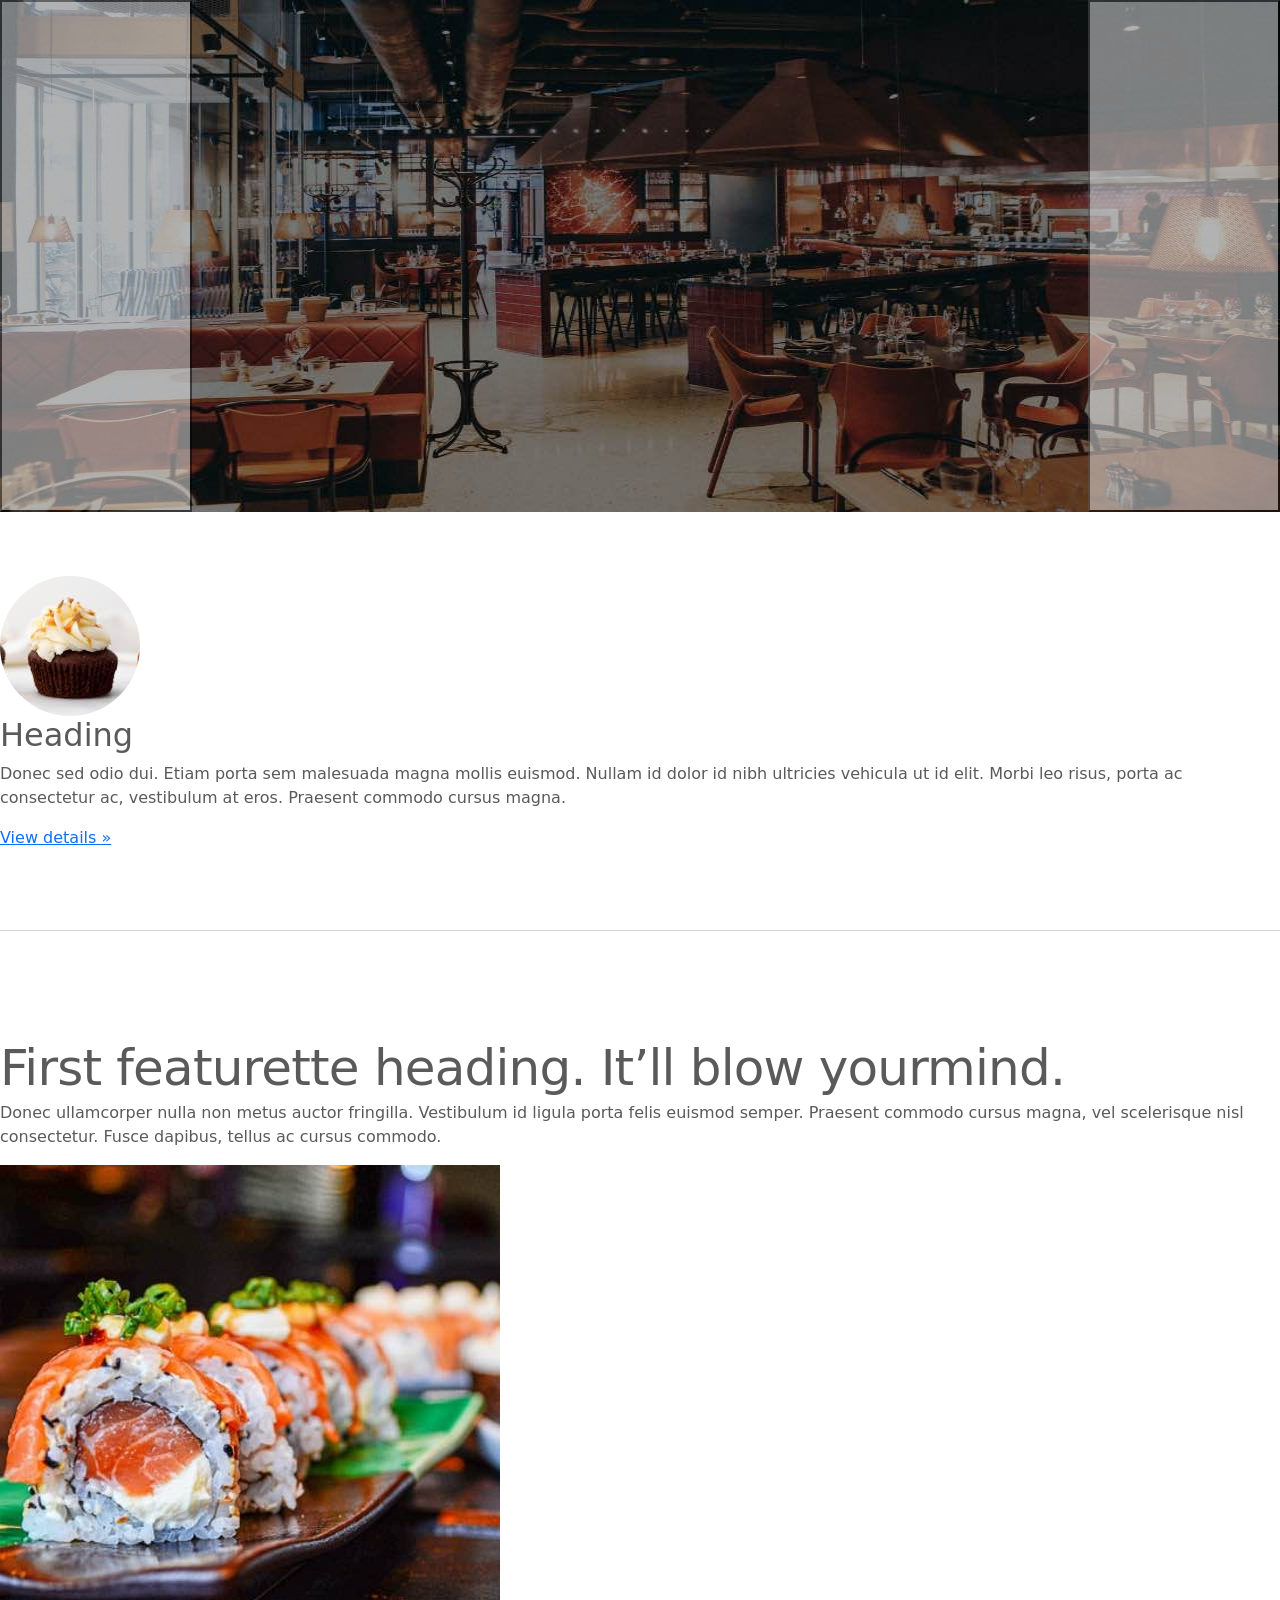
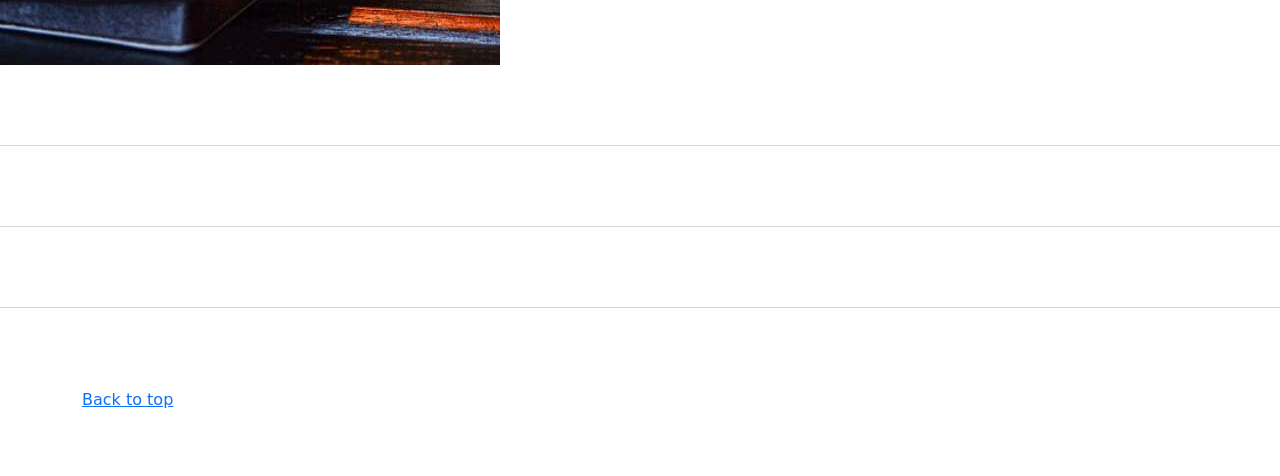
<file: kadai_003/index_for_student.html>
<!doctype html>
<html lang="en">
  <head>
    <meta charset="utf-8">
    <meta name="viewport" content="width=device-width, initial-scale=1">
    <meta name="description" content="">
    <meta name="author" content="Mark Otto, Jacob Thornton, and Bootstrap contributors">
    <meta name="generator" content="Hugo 0.79.0">
    <title>Carousel Template · Bootstrap v5.0</title>
    <link rel="canonical" href="https://getbootstrap.com/docs/5.0/examples/carousel/">
    <!-- ************************************************ bootstrap.min.cssの読み込み -->
    <link href="dist/css/bootstrap.min.css" rel="stylesheet">
    <!-- ************************************************ carousel.cssの読み込み -->
    <link href="carousel.css" rel="stylesheet">
    <!-- ************************************************ bootstrap.bundle.min.jsの読み込み -->
    <script src="dist/js/bootstrap.bundle.min.js" defer></script>
  </head>
  <body>
    <main>
      <!-- ************************************************ カールセル開始 -->
       <div id="carouselExampleControls" class="carousel slide" data-bs-ride="carousel">
  <div class="carousel-inner">
    <div class="carousel-item active">
      <img src="img/top_1.jpg" class="d-block w-100" alt="...">
    </div>
    <div class="carousel-item">
      <img src="img/top_2.jpg" class="d-block w-100" alt="...">
    </div>
    <div class="carousel-item">
      <img src="img/top_3.jpg" class="d-block w-100" alt="...">
    </div>
  </div>
  <button class="carousel-control-prev" type="button" data-bs-target="#carouselExampleControls" data-bs-slide="prev">
    <span class="carousel-control-prev-icon" aria-hidden="true"></span>
    <span class="visually-hidden">Previous</span>
  </button>
  <button class="carousel-control-next" type="button" data-bs-target="#carouselExampleControls" data-bs-slide="next">
    <span class="carousel-control-next-icon" aria-hidden="true"></span>
    <span class="visually-hidden">Next</span>
  </button>
</div>
      
          <!-- <div class="col-lg-4"> -->
          <div class="">
            <img src="img/cake.jpg" class="rounded-circle" alt="サンプル画像2">
            <h2>Heading</h2>
            <p>Donec sed odio dui. Etiam porta sem malesuada magna mollis euismod. Nullam id dolor id nibh ultricies
              vehicula ut id elit. Morbi leo risus, porta ac consectetur ac, vestibulum at eros. Praesent commodo cursus
              magna.</p>
            <!-- <p><a class="btn btn-secondary" href="#" role="button">View details &raquo;</a></p> -->
            <p><a class="" href="#" role="button">View details &raquo;</a></p>
          </div>
        </div>
        <hr class="featurette-divider">
        <!-- <div class="row"> -->
        <div class="">
          <!-- <div class="col-md-7"> -->
          <div class="">
            <!-- <h2 class="featurette-heading">First featurette heading. <span class="text-muted">It’ll blow yourmind.</span> -->
            <h2 class="featurette-heading">First featurette heading. <span class="">It’ll blow yourmind.</span></h2>
            <!-- <p class="lead">Donec ullamcorper nulla non metus auctor fringilla. Vestibulum id ligula porta felis
              euismod
              semper. Praesent commodo cursus magna, vel scelerisque nisl consectetur. Fusce dapibus, tellus ac cursus
              commodo.</p> -->
            <p class="">
              Donec ullamcorper nulla non metus auctor fringilla. Vestibulum id ligula porta felis
              euismod
              semper. Praesent commodo cursus magna, vel scelerisque nisl consectetur. Fusce dapibus, tellus ac cursus
              commodo.
            </p>
          </div>
          <!-- <div class="col-md-5"> -->
          <div class="">
            <!-- <img src="img/sushi.jpg" class="img-fluid" alt=""> -->
            <img src="img/sushi.jpg" class="" alt="サンプル画像3">
          </div>
        </div>
        <hr class="featurette-divider">

        <hr class="featurette-divider">
        <hr class="featurette-divider">
        <footer class="container">
          <p class=""><a href="#">Back to top</a></p>
        </footer>
      </div>
    </main>
  </body>

</html>
</file>
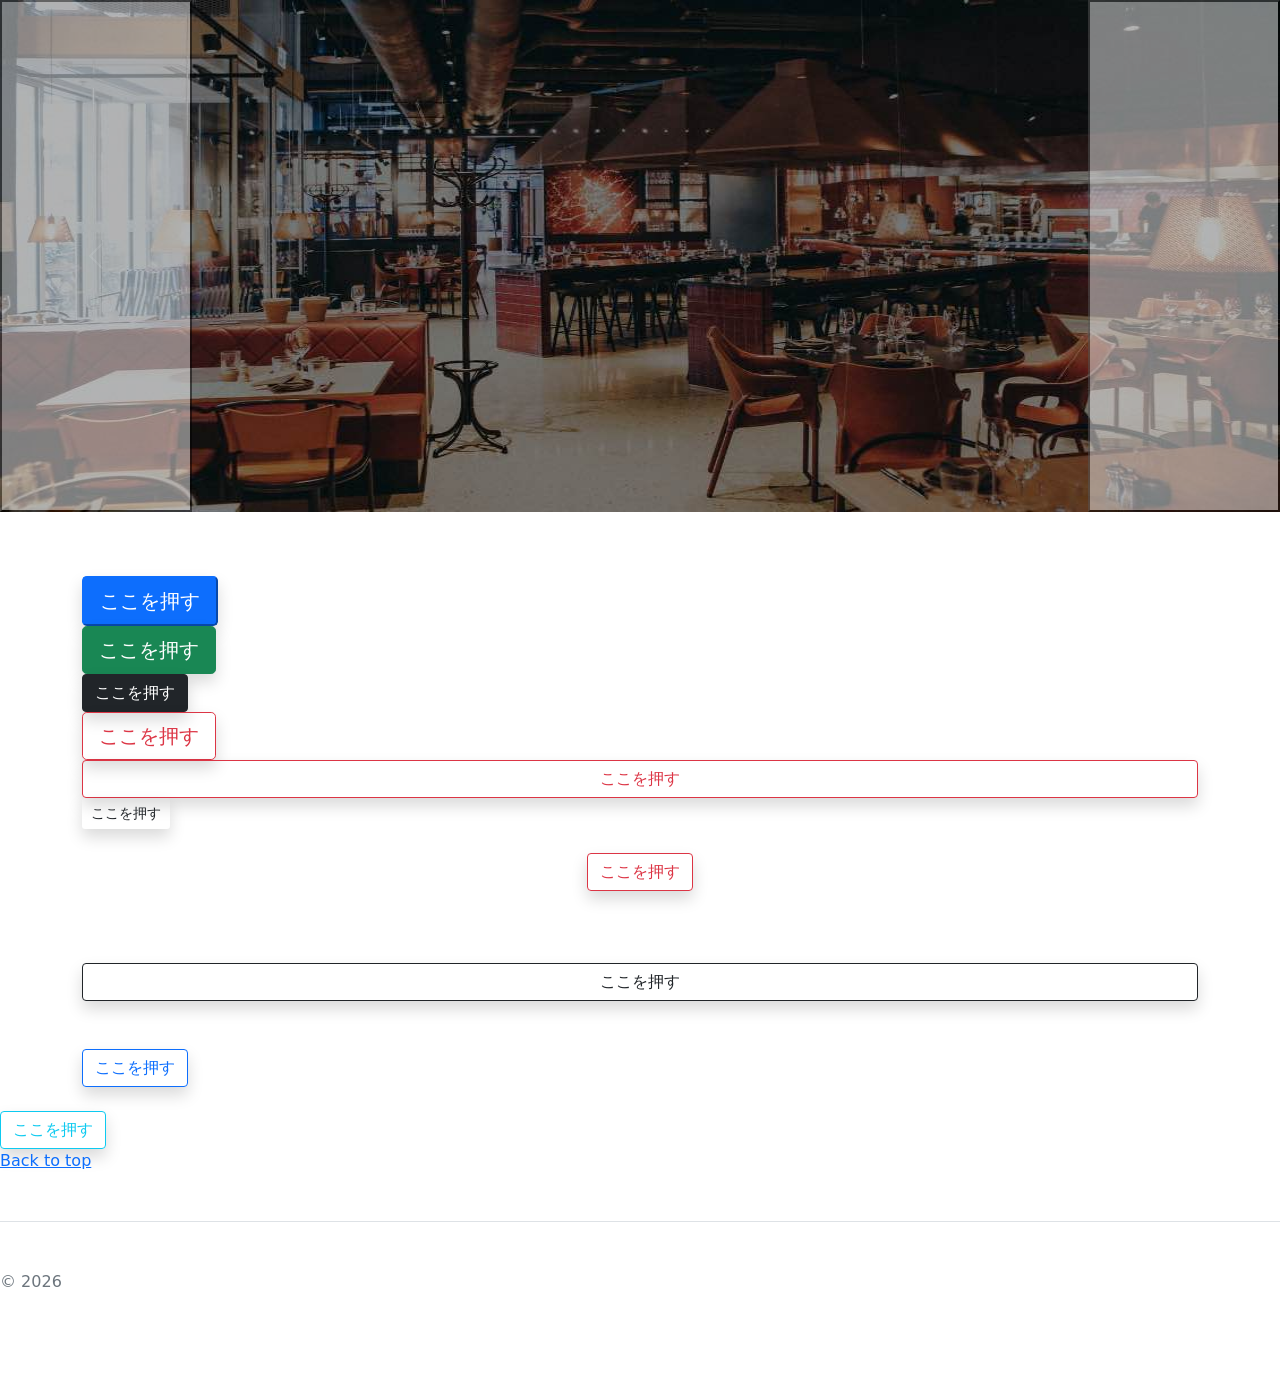
<file: kadai_004/index_for_student.html>
<!doctype html>
<html lang="en">
  <head>
    <meta charset="utf-8">
    <meta name="viewport" content="width=device-width, initial-scale=1">
    <meta name="description" content="">
    <meta name="author" content="Mark Otto, Jacob Thornton, and Bootstrap contributors">
    <meta name="generator" content="Hugo 0.79.0">
    <title>Carousel Template · Bootstrap v5.0</title>
    <link rel="canonical" href="https://getbootstrap.com/docs/5.0/examples/carousel/">
    <!-- ************************************************ bootstrap.min.cssの読み込み -->
    <link href="dist/css/bootstrap.min.css" rel="stylesheet">
    <!-- ************************************************ carousel.cssの読み込み -->
    <link href="carousel.css" rel="stylesheet">
    <!-- ************************************************ bootstrap.bundle.min.jsの読み込み -->
    <script src="dist/js/bootstrap.bundle.min.js" defer></script>
  </head>
  <body>
    <main>
      <!-- ************************************************ カールセル開始 -->
       <div id="carouselExampleControls" class="carousel slide" data-bs-ride="carousel">
  <div class="carousel-inner">
    <div class="carousel-item active">
      <img src="img/top_1.jpg" class="d-block w-100" alt="...">
    </div>
    <div class="carousel-item">
      <img src="img/top_2.jpg" class="d-block w-100" alt="...">
    </div>
    <div class="carousel-item">
      <img src="img/top_3.jpg" class="d-block w-100" alt="...">
    </div>
  </div>
  <button class="carousel-control-prev" type="button" data-bs-target="#carouselExampleControls" data-bs-slide="prev">
    <span class="carousel-control-prev-icon" aria-hidden="true"></span>
    <span class="visually-hidden">Previous</span>
  </button>
  <button class="carousel-control-next" type="button" data-bs-target="#carouselExampleControls" data-bs-slide="next">
    <span class="carousel-control-next-icon" aria-hidden="true"></span>
    <span class="visually-hidden">Next</span>
  </button>
</div>
      
          <div class="container">
           
            <style>
               .button-test {
          /* パディング(余白)上下方向10px 左右方向30px */
          padding: 10px 30px;
          /* ボタンの幅 300px */
          width: 300px;
          /* 背景色 青 */
          background-color: blue;
          /* フォント色 白 */
          color: white;

           margin-bottom: 500px;
         }
         </style>
              <button class="btn-primary btn-lg shadow custom-big-button">
              ここを押す
              </button>

              <br>

                <a href="#"class="btn btn-success btn-lg shadow">ここを押す</a>

              <br>

               <a href="#" class="btn btn-dark btn-md shadow">ここを押す</a>

              <br>

               <a href="#" class="btn btn-outline-danger btn-lg shadow">ここを押す</a>

              <br>

               <a href="#" class="btn btn-outline-danger w-100 shadow">ここを押す</a>
              
               <br>

               <a href="#" class="btn btn-outline btn-sm shadow">ここを押す</a>

               <br>

               <div class="text-center my-4">
               <a href="#" class="btn btn-outline-danger shadow">ここを押す</a>
              </div>

               <br>

               <div class="text-center my-4">
               <a href="#" class="btn btn-outline-dark w-100 w-sm-auto shadow">ここを押す</a>
               </div>

               <br

              <div class="text-center my-4">
              <a href="#" class="btn btn-outline-primary shadow">ここを押す</a>
              </div>

              <br

              <div class="text-center my-4">
              <a href="#" class="btn btn-outline-info shadow">ここを押す</a>
              </div>



            <p class=""><a href="#">Back to top</a></p>
          <footer class="pt-5 my-5 text-muted border-top">© 2026
        </footer>
      </div>
    </main>
  </body>

</html>
</file>
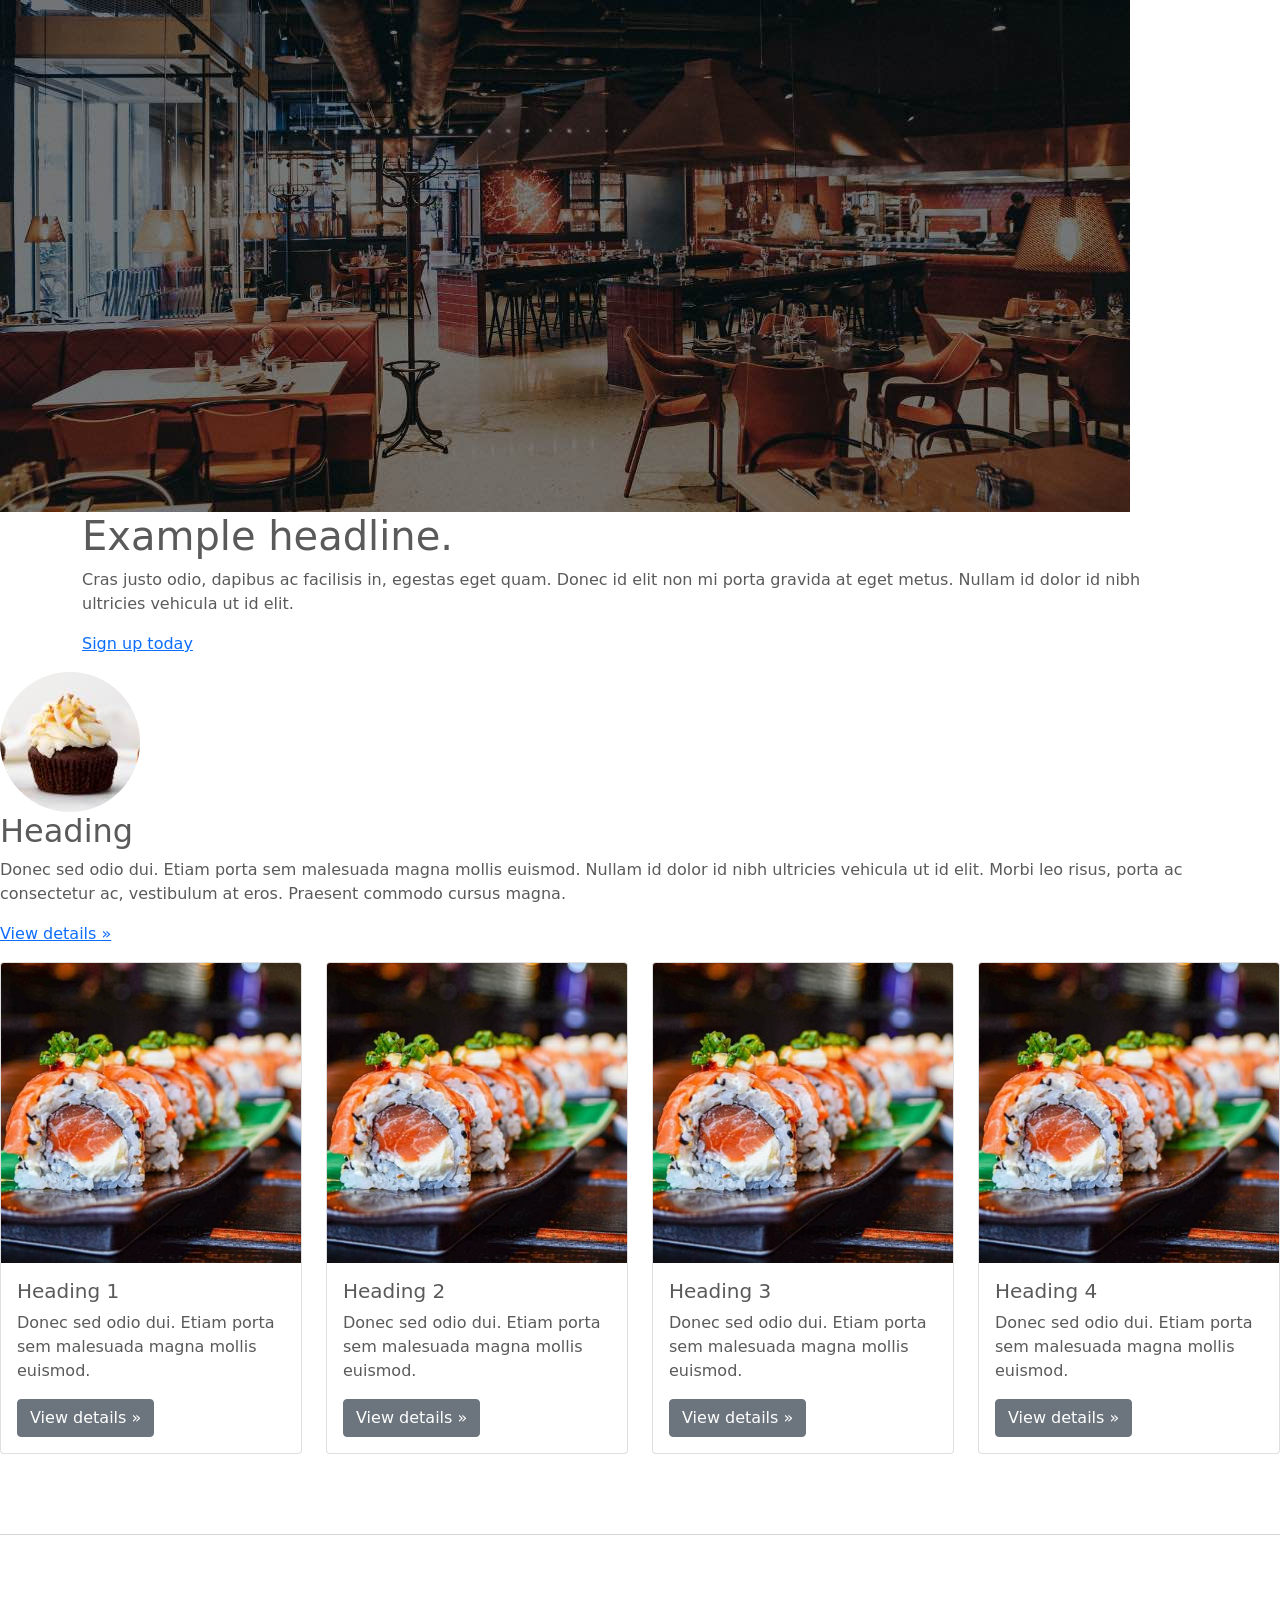
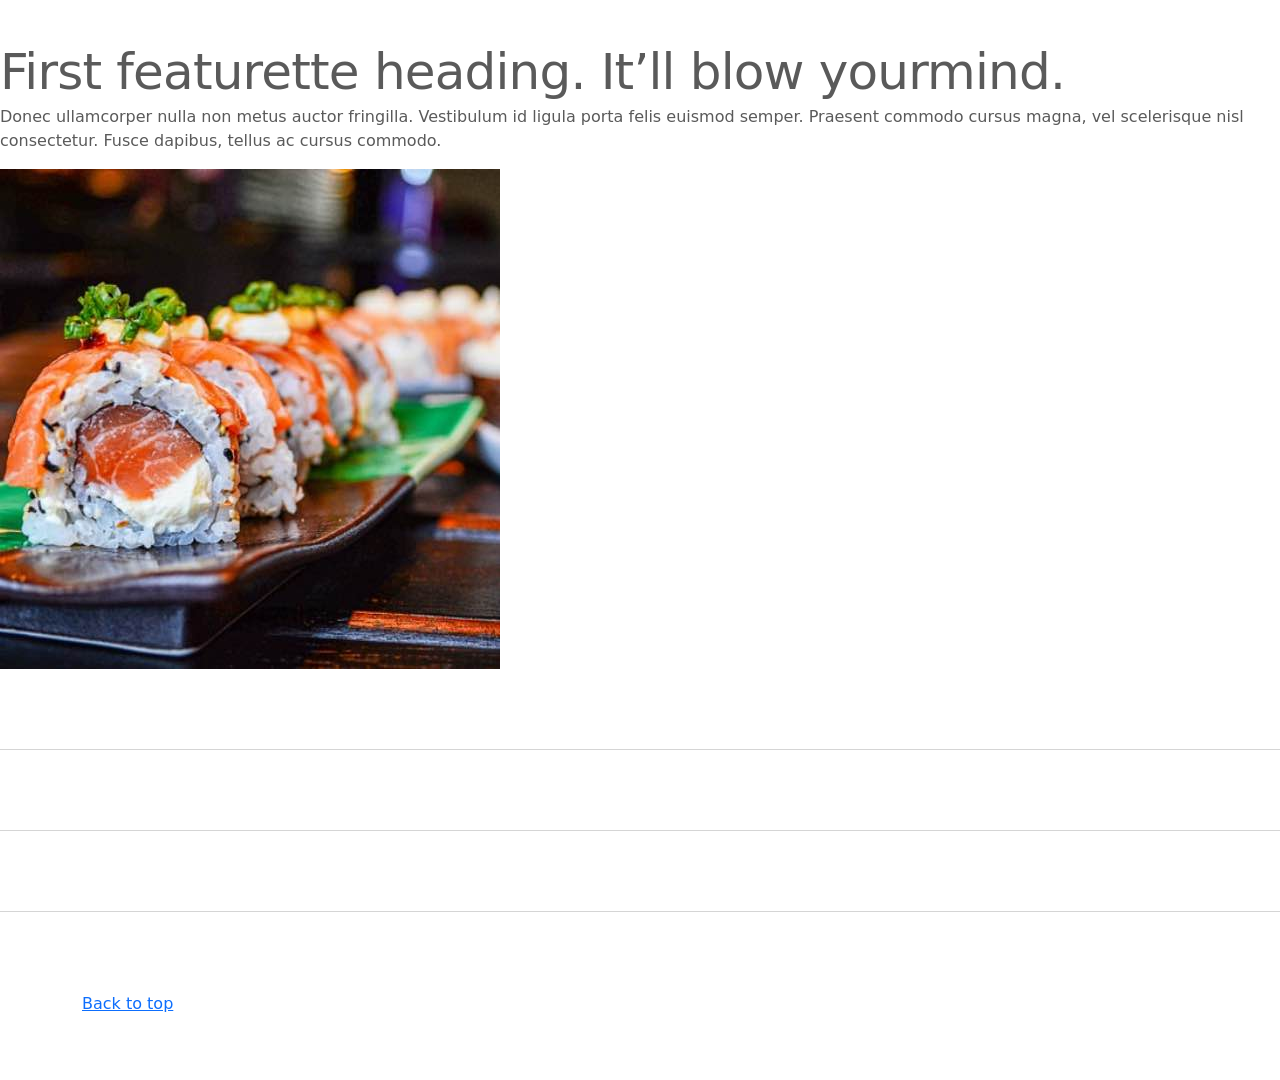
<file: kadai_006/index_for_student.html>
<!doctype html>
<html lang="en">
  <head>
    <meta charset="utf-8">
    <meta name="viewport" content="width=device-width, initial-scale=1">
    <meta name="description" content="">
    <meta name="author" content="Mark Otto, Jacob Thornton, and Bootstrap contributors">
    <meta name="generator" content="Hugo 0.79.0">
    <title>Carousel Template · Bootstrap v5.0</title>
    <link rel="canonical" href="https://getbootstrap.com/docs/5.0/examples/carousel/">
    <!-- ************************************************ bootstrap.min.cssの読み込み -->
    <link href="dist/css/bootstrap.min.css" rel="stylesheet">
    <!-- ************************************************ carousel.cssの読み込み -->
    <link href="carousel.css" rel="stylesheet">
    <!-- ************************************************ bootstrap.bundle.min.jsの読み込み -->
    <script src="dist/js/bootstrap.bundle.min.js" defer></script>
  </head>
  <body>
    <main>
      <!-- ************************************************ カールセル開始 -->
      <!-- <div id="myCarousel" class="carousel slide" data-bs-ride="carousel"> -->
      <div id="myCarousel" class="" data-bs-ride="">
        <!-- <div class="carousel-inner"> -->
        <div class="">
          <!-- <div class="carousel-item active"> -->
          <div class="">
            <img src="img/top_1.jpg" alt="サンプル画像1">
            <div class="container">
              <!-- <div class="carousel-caption"> -->
              <div class="">
                <h1>Example headline.</h1>
                <p>Cras justo odio, dapibus ac facilisis in, egestas eget quam. Donec id elit non mi porta gravida at eget
                  metus. Nullam id dolor id nibh ultricies vehicula ut id elit.</p>
                <!-- <p><a class="btn btn-lg btn-primary" href="#" role="button">Sign up today</a></p> -->
                <p><a class="" href="#" role="button">Sign up today</a></p>
              </div>
            </div>
          </div>
        </div>
      </div>
      <!-- ************************************************ カールセル終了 -->
      <!-- <div class="container marketing"> -->
      <div class="">
        <!-- <div class="row"> -->
        <div class="">
          <!-- <div class="col-lg-4"> -->
          <div class="">
            <img src="img/cake.jpg" class="rounded-circle" alt="サンプル画像3">
            <h2>Heading</h2>
            <p>Donec sed odio dui. Etiam porta sem malesuada magna mollis euismod. Nullam id dolor id nibh ultricies
              vehicula ut id elit. Morbi leo risus, porta ac consectetur ac, vestibulum at eros. Praesent commodo cursus
              magna.</p>
            <!-- <p><a class="btn btn-secondary" href="#" role="button">View details &raquo;</a></p> -->
            <p><a class="" href="#" role="button">View details &raquo;</a></p>
          </div>
        </div>
     <div class="row row-cols-1 row-cols-md-4 g-4">
       
       <div class="col">
         <div class="card h-100">
           <img src="img/sushi.jpg" class="card-img-top" alt="サンプル画像3">
           <div class="card-body">
             <h5 class="card-title">Heading 1</h5>
             <p class="card-text">Donec sed odio dui. Etiam porta sem malesuada magna mollis euismod.</p>
             <a href="#" class="btn btn-secondary">View details &raquo;</a>
           </div>
         </div>
       </div>

       <div class="col">
         <div class="card h-100">
           <img src="img/sushi.jpg" class="card-img-top" alt="サンプル画像3">
           <div class="card-body">
             <h5 class="card-title">Heading 2</h5>
             <p class="card-text">Donec sed odio dui. Etiam porta sem malesuada magna mollis euismod.</p>
             <a href="#" class="btn btn-secondary">View details &raquo;</a>
           </div>
         </div>
       </div>

       <div class="col">
         <div class="card h-100">
           <img src="img/sushi.jpg" class="card-img-top" alt="サンプル画像3">
           <div class="card-body">
             <h5 class="card-title">Heading 3</h5>
             <p class="card-text">Donec sed odio dui. Etiam porta sem malesuada magna mollis euismod.</p>
             <a href="#" class="btn btn-secondary">View details &raquo;</a>
           </div>
         </div>
       </div>

       <div class="col">
         <div class="card h-100">
           <img src="img/sushi.jpg" class="card-img-top" alt="サンプル画像3">
           <div class="card-body">
             <h5 class="card-title">Heading 4</h5>
             <p class="card-text">Donec sed odio dui. Etiam porta sem malesuada magna mollis euismod.</p>
             <a href="#" class="btn btn-secondary">View details &raquo;</a>
           </div>
         </div>
       </div>

     </div>
        <hr class="featurette-divider">
        <!-- <div class="row"> -->
        <div class="">
          <!-- <div class="col-md-7"> -->
          <div class="">
            <!-- <h2 class="featurette-heading">First featurette heading. <span class="text-muted">It’ll blow yourmind.</span> -->
            <h2 class="featurette-heading">First featurette heading. <span class="">It’ll blow yourmind.</span></h2>
            <!-- <p class="lead">Donec ullamcorper nulla non metus auctor fringilla. Vestibulum id ligula porta felis
              euismod
              semper. Praesent commodo cursus magna, vel scelerisque nisl consectetur. Fusce dapibus, tellus ac cursus
              commodo.</p> -->
            <p class="">
              Donec ullamcorper nulla non metus auctor fringilla. Vestibulum id ligula porta felis
              euismod
              semper. Praesent commodo cursus magna, vel scelerisque nisl consectetur. Fusce dapibus, tellus ac cursus
              commodo.
            </p>
          </div>
          <!-- <div class="col-md-5"> -->
          <div class="">
            <!-- <img src="img/sushi.jpg" class="img-fluid" alt=""> -->
            <img src="img/sushi.jpg" class="" alt="サンプル画像3">
          </div>
        </div>
        <hr class="featurette-divider">
        <!-- ここにもう一つ左右を反転させたものを作ります。 -->
        <hr class="featurette-divider">
        <!-- ここにもう一つ左右を反転させたものを作ります。 -->
        <hr class="featurette-divider">
        <footer class="container">
          <!-- <p class="float-end"><a href="#">Back to top</a></p> -->
          <p class=""><a href="#">Back to top</a></p>
        </footer>
      </div>
    </main>
  </body>

</html>
</file>
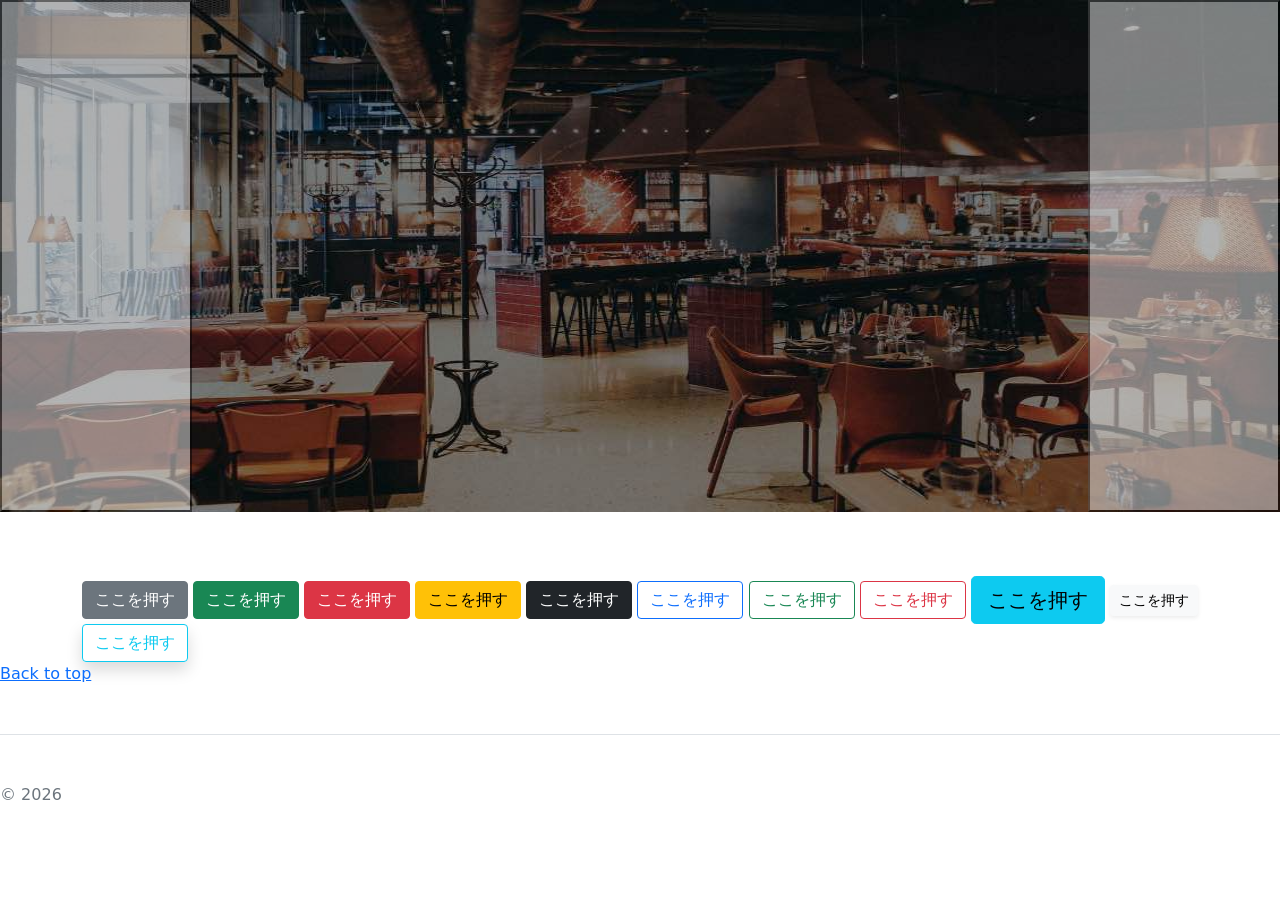
<file: kadai_004/kadai_004/index_for_student.html>
<!doctype html>
<html lang="en">
  <head>
    <meta charset="utf-8">
    <meta name="viewport" content="width=device-width, initial-scale=1">
    <meta name="description" content="">
    <meta name="author" content="Mark Otto, Jacob Thornton, and Bootstrap contributors">
    <meta name="generator" content="Hugo 0.79.0">
    <title>Carousel Template · Bootstrap v5.0</title>
    <link rel="canonical" href="https://getbootstrap.com/docs/5.0/examples/carousel/">
    <!-- ************************************************ bootstrap.min.cssの読み込み -->
    <link href="dist/css/bootstrap.min.css" rel="stylesheet">
    <!-- ************************************************ carousel.cssの読み込み -->
    <link href="carousel.css" rel="stylesheet">
    <!-- ************************************************ bootstrap.bundle.min.jsの読み込み -->
    <script src="dist/js/bootstrap.bundle.min.js" defer></script>
  </head>
  <body>
    <main>
      <!-- ************************************************ カールセル開始 -->
       <div id="carouselExampleControls" class="carousel slide" data-bs-ride="carousel">
  <div class="carousel-inner">
    <div class="carousel-item active">
      <img src="img/top_1.jpg" class="d-block w-100" alt="...">
    </div>
    <div class="carousel-item">
      <img src="img/top_2.jpg" class="d-block w-100" alt="...">
    </div>
    <div class="carousel-item">
      <img src="img/top_3.jpg" class="d-block w-100" alt="...">
    </div>
  </div>
  <button class="carousel-control-prev" type="button" data-bs-target="#carouselExampleControls" data-bs-slide="prev">
    <span class="carousel-control-prev-icon" aria-hidden="true"></span>
    <span class="visually-hidden">Previous</span>
  </button>
  <button class="carousel-control-next" type="button" data-bs-target="#carouselExampleControls" data-bs-slide="next">
    <span class="carousel-control-next-icon" aria-hidden="true"></span>
    <span class="visually-hidden">Next</span>
  </button>
</div>
      
          <div class="container">
           
            <style>
               .button-test {
          /* パディング(余白)上下方向10px 左右方向30px */
          padding: 10px 30px;
          /* ボタンの幅 300px */
          width: 300px;
          /* 背景色 青 */
          background-color: blue;
          /* フォント色 白 */
          color: white;

           margin-bottom: 500px;
         }
         </style>
              <button class="btn btn-secondary">ここを押す</button>
<button class="btn btn-success">ここを押す</button>
<button class="btn btn-danger">ここを押す</button>
<button class="btn btn-warning">ここを押す</button>
<button class="btn btn-dark">ここを押す</button>

<button class="btn btn-outline-primary">ここを押す</button>
<button class="btn btn-outline-success">ここを押す</button>
<button class="btn btn-outline-danger">ここを押す</button>

<button class="btn btn-info btn-lg">ここを押す</button>
<button class="btn btn-light btn-sm shadow-sm">ここを押す</button>
              <br

              <div class="text-center my-4">
              <a href="#" class="btn btn-outline-info shadow">ここを押す</a>
              </div>



            <p class=""><a href="#">Back to top</a></p>
          <footer class="pt-5 my-5 text-muted border-top">© 2026
        </footer>
      </div>
    </main>
  </body>

</html>
</file>
<file: kadai_tutorial_output/stylesheet/style.css>
/* ----------------------------------------------- 共通 */

 .section_title {
   /* フォントサイズ36px */
   font-size: 36px;
 
   /* フォントの太さ600 標準は400です */
   font-weight: 600;
 }
 /* ----------------------------------------------- 共通 */
 /* section_titleに擬似要素を追加 */
 .section_title::after {
 
   /* 疑似要素はデフォルトでインライン要素のためブロック要素に変更 */
   display: block;
 
   /* サブタイトル文字の大きさや余白を設定 */
   font-size: 14px;
   font-weight: 400;
   padding: 16px 0 16px;
 
   /* 下線の幅を100pに設定 */
   width: 100px;
 
   /* 下線を直線・1px・黒色に設定 */
   border-bottom: solid 1px #000000;
 }

/* ----------------------------------------------- ナビゲーションバー */
html,
body {
  overflow-x: hidden;
}

body {
  color: #000000;
  font-family: 'Noto Sans JP', sans-serif;
  padding-bottom: 0;

}

p {
  line-height: 2.0em;
  font-weight: 100;
  font-style: normal;
  font-size: 14px;

}



/* ----------------------------------------------- ナビゲーションバー */
/* ----------------------------------------------- ナビゲーションメニュー */
.navbar_brand_logo {
  width: 32px;
  height: 32px;
  display: inline-block;
  margin-right: 15px;
}

.my_navbar_brand,
.my_nav_link {
  font-size: 16px;
  font-family: 'Lora', serif;
  color: #000000 !important;
}

/* Bootstrapのボタンに初期設定されている周囲のborder（枠線）を消す */
.navbar-toggler {
  padding: 0 !important;
  border: none;
}

/* ハンバーガーボタンがチェック状態である（押されている）とき、閉じるボタン（×）を表示する */
#hamburger_btn_check:checked~.hamburger_btn .btn_close {
  display: block;
}

/* ハンバーガーボタンがチェック状態である（押されている）とき、ハンバーガーボタンを表示しない */
#hamburger_btn_check:checked~.hamburger_btn .btn_open {
  display: none;
}

/* 最初に表示した時は、閉じるボタン（×）は表示しない */
.btn_close {
  display: none;
}

/* ハンバーガーボタンが押されているかを判断するためのチェックボックスは隠す */
#hamburger_btn_check {
  display: none;
}

/* ----------------------------------------------- ナビゲーションメニュー */
.navbar_brand_logo {

  /* サイズを32pxの正方形へ変更 */
  width: 32px;
  height: 32px;

  /* imgはインライン要素なのでインラインブロックに設定 */
  display: inline-block;

  /* "SAMURAI KITCHEN" 文字との空白を15pxに設定 */
  margin-right: 15px;

}
/* カンマで区切ると複数のクラスに適用可能 */
.my_navbar_brand,
.my_nav_link {

  /* フォントサイズを16pxに設定 */
  font-size: 16px;

  /* フォントをserif体に設定 */
  font-family: 'Lora', serif;

  /* フォント色を黒色に設定 */
  color: #000000 !important;

}

/* これ以後のコードは編集しないため省略しています */




/* ----------------------------------------------- カルーセル */
.my_carousel_caption {
  
  /* フォントサイズ52px */
  font-size: 52px;

  /* 上下に余白追加 */
  padding-top: 1.25rem;
  padding-bottom: 1.25rem;

  /* フォント色は白色 */
  color: #fff;

  /* テキスト中央揃え */
  text-align: center;
  font-family: 'Lora', serif;
  line-height: 1.5em;
}

/* 疑似要素でアイコンを配置。前に配置しています */
.my_carousel_caption::before {
  content: url(../img/logoSymbol_White.png);
  display: block;
}






/* ----------------------------------------------- アバウト */

 /* aboutクラスのあとに"私たちについて"の文字を追加  */
 .about::after {
   content: "私たちについて";
 }

 .about_us_bg {
   background-color: #FFE6A5;
 }

/* ----------------------------------------------- ギャラリー */
/* ----------------------------------------------- ギャラリー */





/* ----------------------------------------------- ギャラリー */
.gallery::after {
  content: "ギャラリー";
  margin: 0 auto 0;
}
/* ----------------------------------------------- メニュー */
.menu::after {
  content: "メニュー";
  margin: 0 auto 0;
}

.menu_title {
  font-size: 18px;
  font-weight: 600;
  font-style: normal;
}

.menu_price {
  font-size: 20px;
  font-weight: 400;
  font-family: 'Lora', serif;
}
/* ----------------------------------------------- レビュー */
.review_wrapper {
  background-image: url(../img/background-reviews.jpg);
  background-repeat: no-repeat;
  background-size: cover;
}

.review::after {
  content: "お客様の声";
  margin: 0 auto 0;
  border-bottom: solid 1px #FFFFFF;
}

.h_420 {
  height: 420px;
  position: relative;
}

.reviewer_img {
  width: 48px;
  height: 48px;
  border-radius: 50%;
  margin-right: 16px;
}

.star_img {
  width: 25px;
  height: 25px;
}

.fix_bottom {
  position: absolute;
  width: 80px;
  height: 44px;
  left: 24px;
  bottom: 24px;
}
/* ----------------------------------------------- アクセス */
.access::after {
  content: "アクセス";
  margin: 0 auto 0;
}
/* ----------------------------------------------- フッター */
#footer {
  background-color: #FAFAFA;
}

.copy_right {
  font-size: 14px;
  position: absolute;
  bottom: 1rem;
  left: 12px;
  display: flex;
}

.copy_right>p {
  margin-right: 5rem;
  margin-bottom: 0;
}

.copy_right>img.sns_img {
  height: 24px;
  width: 24px;
  margin-right: 10px;
  margin-top: 0;
}

.restaurant_info p {
  font-weight: 400;
  line-height: 1.5;
  font-size: 16px;
}

.restaurant_info img {
  width: 20px;
  height: 20px;
  margin-right: 10px;
  line-height: 1.5;
  margin-top: auto;
}

.footer_brand_logo {
  width: 64px;
  height: 64px;
  display: inline-block;
  margin-right: 15px;
}

.footer_text {
  font-size: 24px;
  font-family: 'Lora', serif;
}

@media screen and (max-width: 991px) {
  .footer_text,
  .copy_right {
    margin-top: 2rem;
    text-align: center;
    position: relative;
  }

  .copy_right>p,img {
    margin-right: 1rem;
    font-size: 14px;
    margin: 0;
    line-height: 35px;
  }
}
/* ----------------------------------------------- メニュー */





/* ----------------------------------------------- レビュー */





/* ----------------------------------------------- アクセス */





/* ----------------------------------------------- フッター */
</file>
<file: kadadi_005/carousel.css>
/* ----------------------------------------------- 全体の文字色修正と下部の余白の調整 */
body {
  /* padding-top: 3rem; */
  padding-bottom: 3rem;
  color: #5a5a5a;
}

/* ----------------------------------------------- カルーセルのカスタマイズ */
.carousel {
  margin-bottom: 4rem;
}

.carousel-caption {
  bottom: 3rem;
  z-index: 10;
}

.carousel-item {
  height: 32rem;
}

.carousel-item > img {
  position: absolute;
  top: 0;
  left: 0;
  min-width: 100%;
  height: 32rem;
}

/* ----------------------------------------------- マーケティングコンテンツ */
.marketing .col-lg-4 {
  margin-bottom: 1.5rem;
  text-align: center;
}

.marketing h2 {
  font-weight: 400;
}

/* rtl:begin:ignore */
.marketing .col-lg-4 p {
  margin-right: .75rem;
  margin-left: .75rem;
}

/* rtl:end:ignore */

/* ----------------------------------------------- フィーチャーレット */
.featurette-divider {
  margin: 5rem 0;
  /* Space out the Bootstrap <hr> more */
}

.featurette-heading {
  font-weight: 300;
  line-height: 1;
  /* rtl:remove */
  letter-spacing: -.05rem;
}

/* ----------------------------------------------- レスポンシブデザイン */
@media (min-width: 40em) {
  .carousel-caption p {
    margin-bottom: 1.25rem;
    font-size: 1.25rem;
    line-height: 1.4;
  }

  .featurette-heading {
    font-size: 50px;
  }
}

@media (min-width: 62em) {
  .featurette-heading {
    margin-top: 7rem;
  }
}
</file>
<file: kadai_003/carousel.css>
/* ----------------------------------------------- 全体の文字色修正と下部の余白の調整 */
body {
  /* padding-top: 3rem; */
  padding-bottom: 3rem;
  color: #5a5a5a;
}

/* ----------------------------------------------- カルーセルのカスタマイズ */
.carousel {
  margin-bottom: 4rem;
}

.carousel-caption {
  bottom: 3rem;
  z-index: 10;
}

.carousel-item {
  height: 32rem;
}

.carousel-item > img {
  position: absolute;
  top: 0;
  left: 0;
  min-width: 100%;
  height: 32rem;
}

/* ----------------------------------------------- マーケティングコンテンツ */
.marketing .col-lg-4 {
  margin-bottom: 1.5rem;
  text-align: center;
}

.marketing h2 {
  font-weight: 400;
}

/* rtl:begin:ignore */
.marketing .col-lg-4 p {
  margin-right: .75rem;
  margin-left: .75rem;
}

/* rtl:end:ignore */

/* ----------------------------------------------- フィーチャーレット */
.featurette-divider {
  margin: 5rem 0;
  /* Space out the Bootstrap <hr> more */
}

.featurette-heading {
  font-weight: 300;
  line-height: 1;
  /* rtl:remove */
  letter-spacing: -.05rem;
}

/* ----------------------------------------------- レスポンシブデザイン */
@media (min-width: 40em) {
  .carousel-caption p {
    margin-bottom: 1.25rem;
    font-size: 1.25rem;
    line-height: 1.4;
  }

  .featurette-heading {
    font-size: 50px;
  }
}

@media (min-width: 62em) {
  .featurette-heading {
    margin-top: 7rem;
  }
}
</file>
<file: kadai_004/carousel.css>
/* ----------------------------------------------- 全体の文字色修正と下部の余白の調整 */
body {
  /* padding-top: 3rem; */
  padding-bottom: 3rem;
  color: #5a5a5a;
}

/* ----------------------------------------------- カルーセルのカスタマイズ */
.carousel {
  margin-bottom: 4rem;
}

.carousel-caption {
  bottom: 3rem;
  z-index: 10;
}

.carousel-item {
  height: 32rem;
}

.carousel-item > img {
  position: absolute;
  top: 0;
  left: 0;
  min-width: 100%;
  height: 32rem;
}

/* ----------------------------------------------- マーケティングコンテンツ */
.marketing .col-lg-4 {
  margin-bottom: 1.5rem;
  text-align: center;
}

.marketing h2 {
  font-weight: 400;
}

/* rtl:begin:ignore */
.marketing .col-lg-4 p {
  margin-right: .75rem;
  margin-left: .75rem;
}

/* rtl:end:ignore */

/* ----------------------------------------------- フィーチャーレット */
.featurette-divider {
  margin: 5rem 0;
  /* Space out the Bootstrap <hr> more */
}

.featurette-heading {
  font-weight: 300;
  line-height: 1;
  /* rtl:remove */
  letter-spacing: -.05rem;
}

/* ----------------------------------------------- レスポンシブデザイン */
@media (min-width: 40em) {
  .carousel-caption p {
    margin-bottom: 1.25rem;
    font-size: 1.25rem;
    line-height: 1.4;
  }

  .featurette-heading {
    font-size: 50px;
  }
}

@media (min-width: 62em) {
  .featurette-heading {
    margin-top: 7rem;
  }
}
</file>
<file: kadai_006/carousel.css>
/* ----------------------------------------------- 全体の文字色修正と下部の余白の調整 */
body {
  /* padding-top: 3rem; */
  padding-bottom: 3rem;
  color: #5a5a5a;
}

/* ----------------------------------------------- カルーセルのカスタマイズ */
.carousel {
  margin-bottom: 4rem;
}

.carousel-caption {
  bottom: 3rem;
  z-index: 10;
}

.carousel-item {
  height: 32rem;
}

.carousel-item > img {
  position: absolute;
  top: 0;
  left: 0;
  min-width: 100%;
  height: 32rem;
}

/* ----------------------------------------------- マーケティングコンテンツ */
.marketing .col-lg-4 {
  margin-bottom: 1.5rem;
  text-align: center;
}

.marketing h2 {
  font-weight: 400;
}

/* rtl:begin:ignore */
.marketing .col-lg-4 p {
  margin-right: .75rem;
  margin-left: .75rem;
}

/* rtl:end:ignore */

/* ----------------------------------------------- フィーチャーレット */
.featurette-divider {
  margin: 5rem 0;
  /* Space out the Bootstrap <hr> more */
}

.featurette-heading {
  font-weight: 300;
  line-height: 1;
  /* rtl:remove */
  letter-spacing: -.05rem;
}

/* ----------------------------------------------- レスポンシブデザイン */
@media (min-width: 40em) {
  .carousel-caption p {
    margin-bottom: 1.25rem;
    font-size: 1.25rem;
    line-height: 1.4;
  }

  .featurette-heading {
    font-size: 50px;
  }
}

@media (min-width: 62em) {
  .featurette-heading {
    margin-top: 7rem;
  }
}
</file>
<file: kadai_004/kadai_004/carousel.css>
/* ----------------------------------------------- 全体の文字色修正と下部の余白の調整 */
body {
  /* padding-top: 3rem; */
  padding-bottom: 3rem;
  color: #5a5a5a;
}

/* ----------------------------------------------- カルーセルのカスタマイズ */
.carousel {
  margin-bottom: 4rem;
}

.carousel-caption {
  bottom: 3rem;
  z-index: 10;
}

.carousel-item {
  height: 32rem;
}

.carousel-item > img {
  position: absolute;
  top: 0;
  left: 0;
  min-width: 100%;
  height: 32rem;
}

/* ----------------------------------------------- マーケティングコンテンツ */
.marketing .col-lg-4 {
  margin-bottom: 1.5rem;
  text-align: center;
}

.marketing h2 {
  font-weight: 400;
}

/* rtl:begin:ignore */
.marketing .col-lg-4 p {
  margin-right: .75rem;
  margin-left: .75rem;
}

/* rtl:end:ignore */

/* ----------------------------------------------- フィーチャーレット */
.featurette-divider {
  margin: 5rem 0;
  /* Space out the Bootstrap <hr> more */
}

.featurette-heading {
  font-weight: 300;
  line-height: 1;
  /* rtl:remove */
  letter-spacing: -.05rem;
}

/* ----------------------------------------------- レスポンシブデザイン */
@media (min-width: 40em) {
  .carousel-caption p {
    margin-bottom: 1.25rem;
    font-size: 1.25rem;
    line-height: 1.4;
  }

  .featurette-heading {
    font-size: 50px;
  }
}

@media (min-width: 62em) {
  .featurette-heading {
    margin-top: 7rem;
  }
}
</file>
